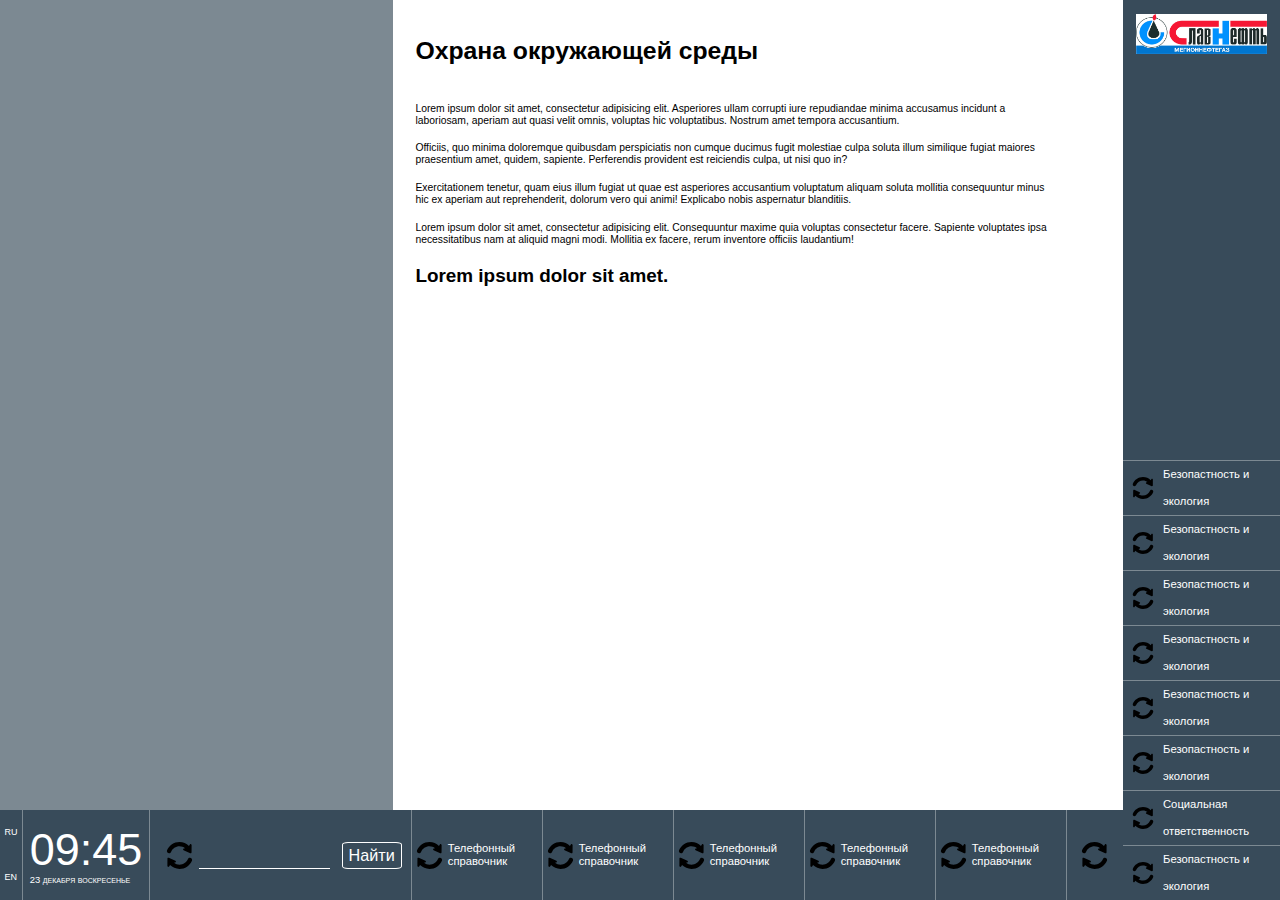
<file: article.html>
<!DOCTYPE html>
<html class="no-js" lang="ru">

<head>
    <meta charset="utf-8">
    <title>Статьи</title>
    <meta name="description" content="">
    <meta name="viewport" content="width=device-width, initial-scale=1">
    <link rel="stylesheet" href="css/style.min.css">
</head>

<body>

<div class="page">

	<main class="content">

		<div class="content__bg-block">

		</div>

		<div class="content__main-block">

			<div class="main-block">

				<div class="main-block__title">

					<h1>Охрана окружающей среды</h1>

				</div>

				<div class="main-block__article">

					<p>Lorem ipsum dolor sit amet, consectetur adipisicing elit. Asperiores ullam corrupti iure repudiandae minima accusamus incidunt a laboriosam, aperiam aut quasi velit omnis, voluptas hic voluptatibus. Nostrum amet tempora accusantium.</p>

					<p>Officiis, quo minima doloremque quibusdam perspiciatis non cumque ducimus fugit molestiae culpa soluta illum similique fugiat maiores praesentium amet, quidem, sapiente. Perferendis provident est reiciendis culpa, ut nisi quo in?</p>

					<p>Exercitationem tenetur, quam eius illum fugiat ut quae est asperiores accusantium voluptatum aliquam soluta mollitia consequuntur minus hic ex aperiam aut reprehenderit, dolorum vero qui animi! Explicabo nobis aspernatur blanditiis.</p>

					<span>Lorem ipsum dolor sit amet, consectetur adipisicing elit. Consequuntur maxime quia voluptas consectetur facere. Sapiente voluptates ipsa necessitatibus nam at aliquid magni modi. Mollitia ex facere, rerum inventore officiis laudantium!</span>

					<h3>Lorem ipsum dolor sit amet.</h3>

				</div>

			</div>

		</div>

	</main>

	<aside class="right-aside flex">

		<div class="right-aside__logo">

			<a href="javascript:;">

				<img src="img/logo.jpg" alt="">

			</a>

		</div>

		<div class="right-aside__navigation">

			<ul class="navigation__list flex">

				<li class="navigation__list-item">

					<a href="javascript:;" class="navigation__list-item-link">

						<img src="img/icon.svg" alt="">

						<span>Безопастность и экология</span>

					</a>

					<div class="sub-navigation">

						<div class="sub-navigation__title">

							<span>Безопастность и экология</span>

						</div>

						<ul class="sub-navigation__list">

							<li>

								<a href="javascript:;"><span>text text text text</span></a>

							</li>

							<li>

								<a href="javascript:;"><span>text text text text</span></a>

							</li>

							<li>

								<a href="javascript:;"><span>text text text text</span></a>

							</li>

							<li>

								<a href="javascript:;"><span>text text text text</span></a>

							</li>

							<li>

								<a href="javascript:;"><span>text text text text</span></a>

							</li>

						</ul>

					</div>

				</li>

				<li class="navigation__list-item">

					<a href="javascript:;" class="navigation__list-item-link">

						<img src="img/icon.svg" alt="">

						<span>Безопастность и экология</span>

					</a>

				</li>

				<li class="navigation__list-item">

					<a href="javascript:;" class="navigation__list-item-link">

						<img src="img/icon.svg" alt="">

						<span>Безопастность и экология</span>

					</a>

				</li>

				<li class="navigation__list-item">

					<a href="javascript:;" class="navigation__list-item-link">

						<img src="img/icon.svg" alt="">

						<span>Безопастность и экология</span>

					</a>

				</li>

				<li class="navigation__list-item">

					<a href="javascript:;" class="navigation__list-item-link">

						<img src="img/icon.svg" alt="">

						<span>Безопастность и экология</span>

					</a>

				</li>

				<li class="navigation__list-item">

					<a href="javascript:;" class="navigation__list-item-link">

						<img src="img/icon.svg" alt="">

						<span>Безопастность и экология</span>

					</a>

				</li>

				<li class="navigation__list-item">

					<a href="javascript:;" class="navigation__list-item-link">

						<img src="img/icon.svg" alt="">

						<span>Социальная ответственность</span>

					</a>

				</li>

				<li class="navigation__list-item">

					<a href="javascript:;" class="navigation__list-item-link">

						<img src="img/icon.svg" alt="">

						<span>Безопастность и экология</span>

					</a>

				</li>

			</ul>

		</div>

	</aside>

	<aside class="bottom-aside flex">

		<div class="bottom-aside__block flex">

			<div class="block__language flex">

				<a href="javascript:;">

					<span>ru</span>

				</a>

				<a href="javascript:;">

					<span>en</span>

				</a>

			</div>

			<div class="block__widget flex">

				<div class="block__widget-time">

					<span>09:45</span>

				</div>

				<div class="block__widget-date">

					<span>23 декабря воскресенье</span>

				</div>

			</div>

			<form action="" class="block__form flex">

				<a class="block__form-icon flex" href="javascript:;">

					<img src="img/icon.svg" alt="">

				</a>

				<input type="search">

				<button>

					<span>Найти</span>

				</button>

			</form>

		</div>

		<div class="bottom-aside__menu flex">

			<ul class="menu__list flex">

				<li class="menu__list-item">

					<a href="/phone-book.html" class="menu__list-item-link">

						<img src="img/icon.svg" alt="">

						<span>Телефонный справочник</span>

					</a>

				</li>

				<li class="menu__list-item">

					<a href="javascript:;" class="menu__list-item-link">

						<img src="img/icon.svg" alt="">

						<span>Телефонный справочник</span>

					</a>

				</li>

				<li class="menu__list-item">

					<a href="javascript:;" class="menu__list-item-link">

						<img src="img/icon.svg" alt="">

						<span>Телефонный справочник</span>

					</a>

				</li>

				<li class="menu__list-item">

					<a href="javascript:;" class="menu__list-item-link">

						<img src="img/icon.svg" alt="">

						<span>Телефонный справочник</span>

					</a>

				</li>

				<li class="menu__list-item">

					<a href="javascript:;" class="menu__list-item-link">

						<img src="img/icon.svg" alt="">

						<span>Телефонный справочник</span>

					</a>

				</li>

			</ul>

			<div class="menu__btn-more">

				<a href="javascript:;" class="flex">

					<img src="img/icon.svg" alt="">

				</a>

			</div>

		</div>

	</aside>


</div>

<script src="js/script.min.js"></script>
</body>
</html>
</file>
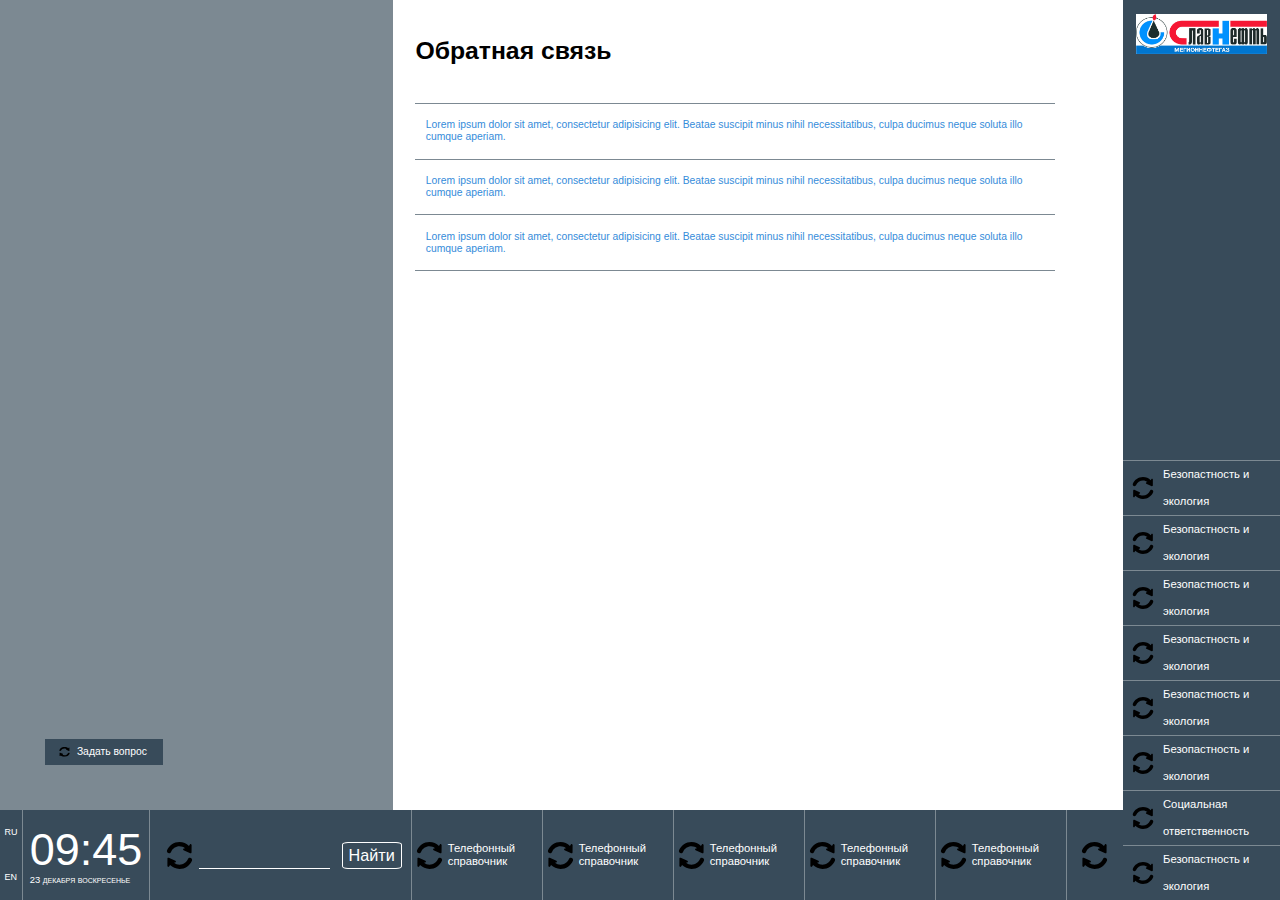
<file: callback.html>
<!DOCTYPE html>
<html class="no-js" lang="ru">

<head>
    <meta charset="utf-8">
    <title>Обратная связь</title>
    <meta name="description" content="">
    <meta name="viewport" content="width=device-width, initial-scale=1">
    <link rel="stylesheet" href="css/style.min.css">
</head>

<body>

<div class="page">

	<main class="content">

		<div class="content__bg-block">

		</div>

		<div class="content__main-block">

			<div class="main-block">

				<div class="main-block__title">

					<h1>Обратная связь</h1>

				</div>

				<div class="main-block__callback">

					<details>

						<summary>Lorem ipsum dolor sit amet, consectetur adipisicing elit. Beatae suscipit minus nihil necessitatibus, culpa ducimus neque soluta illo cumque aperiam.</summary>

						<p>Lorem ipsum dolor sit amet, consectetur adipisicing elit. Fugiat omnis nam quisquam laborum provident similique consequatur soluta repudiandae. Deserunt dignissimos placeat illum doloremque quod, nihil non expedita incidunt nulla magnam.</p>

						<p>Lorem ipsum dolor sit amet, consectetur adipisicing elit. Ab quidem illo in adipisci excepturi, quod quam culpa deleniti officia, modi praesentium explicabo qui amet, animi? Officia expedita laudantium eaque soluta.</p>

					</details>

					<details>

						<summary>Lorem ipsum dolor sit amet, consectetur adipisicing elit. Beatae suscipit minus nihil necessitatibus, culpa ducimus neque soluta illo cumque aperiam.</summary>

						<p>Lorem ipsum dolor sit amet, consectetur adipisicing elit. Fugiat omnis nam quisquam laborum provident similique consequatur soluta repudiandae. Deserunt dignissimos placeat illum doloremque quod, nihil non expedita incidunt nulla magnam.</p>

						<p>Lorem ipsum dolor sit amet, consectetur adipisicing elit. Ab quidem illo in adipisci excepturi, quod quam culpa deleniti officia, modi praesentium explicabo qui amet, animi? Officia expedita laudantium eaque soluta.</p>

					</details>

					<details>

						<summary>Lorem ipsum dolor sit amet, consectetur adipisicing elit. Beatae suscipit minus nihil necessitatibus, culpa ducimus neque soluta illo cumque aperiam.</summary>

						<p>Lorem ipsum dolor sit amet, consectetur adipisicing elit. Fugiat omnis nam quisquam laborum provident similique consequatur soluta repudiandae. Deserunt dignissimos placeat illum doloremque quod, nihil non expedita incidunt nulla magnam.</p>

						<p>Lorem ipsum dolor sit amet, consectetur adipisicing elit. Ab quidem illo in adipisci excepturi, quod quam culpa deleniti officia, modi praesentium explicabo qui amet, animi? Officia expedita laudantium eaque soluta.</p>

					</details>

				</div>

			</div>

		</div>

		<button class="callback__button">

			<span>Задать вопрос</span>

		</button>

	</main>

	<aside class="right-aside flex">

		<div class="right-aside__logo">

			<a href="javascript:;">

				<img src="img/logo.jpg" alt="">

			</a>

		</div>

		<div class="right-aside__navigation">

			<ul class="navigation__list flex">

				<li class="navigation__list-item">

					<a href="javascript:;" class="navigation__list-item-link">

						<img src="img/icon.svg" alt="">

						<span>Безопастность и экология</span>

					</a>

					<div class="sub-navigation">

						<div class="sub-navigation__title">

							<span>Безопастность и экология</span>

						</div>

						<ul class="sub-navigation__list">

							<li>

								<a href="javascript:;"><span>text text text text</span></a>

							</li>

							<li>

								<a href="javascript:;"><span>text text text text</span></a>

							</li>

							<li>

								<a href="javascript:;"><span>text text text text</span></a>

							</li>

							<li>

								<a href="javascript:;"><span>text text text text</span></a>

							</li>

							<li>

								<a href="javascript:;"><span>text text text text</span></a>

							</li>

						</ul>

					</div>

				</li>

				<li class="navigation__list-item">

					<a href="javascript:;" class="navigation__list-item-link">

						<img src="img/icon.svg" alt="">

						<span>Безопастность и экология</span>

					</a>

				</li>

				<li class="navigation__list-item">

					<a href="javascript:;" class="navigation__list-item-link">

						<img src="img/icon.svg" alt="">

						<span>Безопастность и экология</span>

					</a>

				</li>

				<li class="navigation__list-item">

					<a href="javascript:;" class="navigation__list-item-link">

						<img src="img/icon.svg" alt="">

						<span>Безопастность и экология</span>

					</a>

				</li>

				<li class="navigation__list-item">

					<a href="javascript:;" class="navigation__list-item-link">

						<img src="img/icon.svg" alt="">

						<span>Безопастность и экология</span>

					</a>

				</li>

				<li class="navigation__list-item">

					<a href="javascript:;" class="navigation__list-item-link">

						<img src="img/icon.svg" alt="">

						<span>Безопастность и экология</span>

					</a>

				</li>

				<li class="navigation__list-item">

					<a href="javascript:;" class="navigation__list-item-link">

						<img src="img/icon.svg" alt="">

						<span>Социальная ответственность</span>

					</a>

				</li>

				<li class="navigation__list-item">

					<a href="javascript:;" class="navigation__list-item-link">

						<img src="img/icon.svg" alt="">

						<span>Безопастность и экология</span>

					</a>

				</li>

			</ul>

		</div>

	</aside>

	<aside class="bottom-aside flex">

		<div class="bottom-aside__block flex">

			<div class="block__language flex">

				<a href="javascript:;">

					<span>ru</span>

				</a>

				<a href="javascript:;">

					<span>en</span>

				</a>

			</div>

			<div class="block__widget flex">

				<div class="block__widget-time">

					<span>09:45</span>

				</div>

				<div class="block__widget-date">

					<span>23 декабря воскресенье</span>

				</div>

			</div>

			<form action="" class="block__form flex">

				<a class="block__form-icon flex" href="javascript:;">

					<img src="img/icon.svg" alt="">

				</a>

				<input type="search">

				<button>

					<span>Найти</span>

				</button>

			</form>

		</div>

		<div class="bottom-aside__menu flex">

			<ul class="menu__list flex">

				<li class="menu__list-item">

					<a href="/phone-book.html" class="menu__list-item-link">

						<img src="img/icon.svg" alt="">

						<span>Телефонный справочник</span>

					</a>

				</li>

				<li class="menu__list-item">

					<a href="javascript:;" class="menu__list-item-link">

						<img src="img/icon.svg" alt="">

						<span>Телефонный справочник</span>

					</a>

				</li>

				<li class="menu__list-item">

					<a href="javascript:;" class="menu__list-item-link">

						<img src="img/icon.svg" alt="">

						<span>Телефонный справочник</span>

					</a>

				</li>

				<li class="menu__list-item">

					<a href="javascript:;" class="menu__list-item-link">

						<img src="img/icon.svg" alt="">

						<span>Телефонный справочник</span>

					</a>

				</li>

				<li class="menu__list-item">

					<a href="javascript:;" class="menu__list-item-link">

						<img src="img/icon.svg" alt="">

						<span>Телефонный справочник</span>

					</a>

				</li>

			</ul>

			<div class="menu__btn-more">

				<a href="javascript:;" class="flex">

					<img src="img/icon.svg" alt="">

				</a>

			</div>

		</div>

	</aside>


</div>

<script src="js/script.min.js"></script>
</body>
</html>
</file>
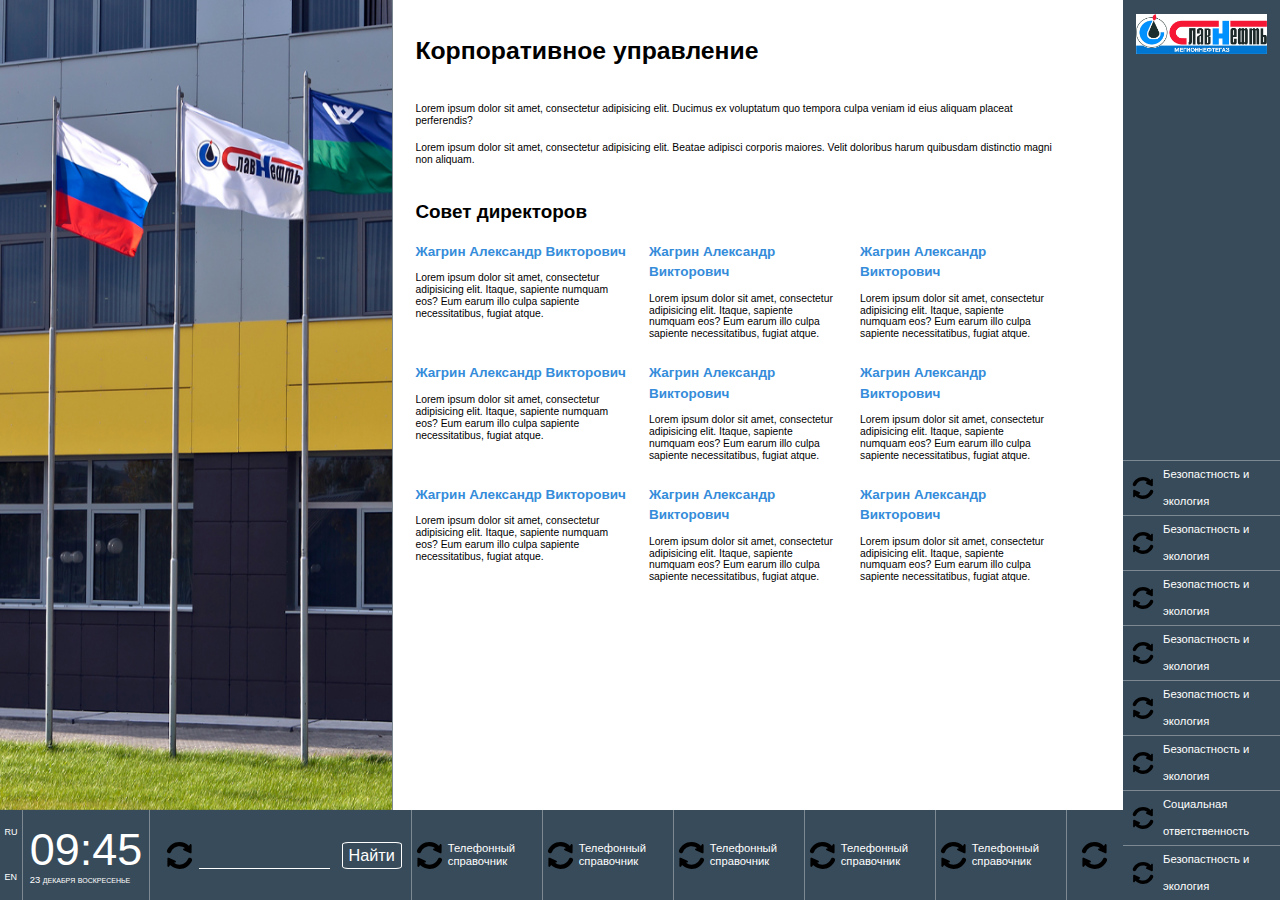
<file: control-corp.html>
<!DOCTYPE html>
<html class="no-js" lang="ru">

<head>
    <meta charset="utf-8">
    <title></title>
    <meta name="description" content="">
    <meta name="viewport" content="width=device-width, initial-scale=1">
    <link rel="stylesheet" href="css/style.min.css">
</head>

<body>

<div class="page">

	<main class="content">

		<div class="content__bg-block">

			<img src="img/content-bg.png">

		</div>

		<div class="content__main-block">

			<div class="main-block">

				<div class="main-block__title">

					<h1>Корпоративное управление</h1>

				</div>

				<div class="main-block__directors">

					<div>

						<p>Lorem ipsum dolor sit amet, consectetur adipisicing elit. Ducimus ex voluptatum quo tempora culpa veniam id eius aliquam placeat perferendis?</p>

						<p>Lorem ipsum dolor sit amet, consectetur adipisicing elit. Beatae adipisci corporis maiores. Velit doloribus harum quibusdam distinctio magni non aliquam.</p>

					</div>

					<div class="directors__title">

						<h3>Совет директоров</h3>

					</div>

					<div class="directors__list flex">

						<div class="directors__list-item">

							<span class="directors__list-item-name">Жагрин Александр Викторович</span>

							<p class="directors__list-item-description">Lorem ipsum dolor sit amet, consectetur adipisicing elit. Itaque, sapiente numquam eos? Eum earum illo culpa sapiente necessitatibus, fugiat atque.</p>

						</div>

						<div class="directors__list-item">

							<span class="directors__list-item-name">Жагрин Александр Викторович</span>

							<p class="directors__list-item-description">Lorem ipsum dolor sit amet, consectetur adipisicing elit. Itaque, sapiente numquam eos? Eum earum illo culpa sapiente necessitatibus, fugiat atque.</p>

						</div>

						<div class="directors__list-item">

							<span class="directors__list-item-name">Жагрин Александр Викторович</span>

							<p class="directors__list-item-description">Lorem ipsum dolor sit amet, consectetur adipisicing elit. Itaque, sapiente numquam eos? Eum earum illo culpa sapiente necessitatibus, fugiat atque.</p>

						</div>

						<div class="directors__list-item">

							<span class="directors__list-item-name">Жагрин Александр Викторович</span>

							<p class="directors__list-item-description">Lorem ipsum dolor sit amet, consectetur adipisicing elit. Itaque, sapiente numquam eos? Eum earum illo culpa sapiente necessitatibus, fugiat atque.</p>

						</div>

						<div class="directors__list-item">

							<span class="directors__list-item-name">Жагрин Александр Викторович</span>

							<p class="directors__list-item-description">Lorem ipsum dolor sit amet, consectetur adipisicing elit. Itaque, sapiente numquam eos? Eum earum illo culpa sapiente necessitatibus, fugiat atque.</p>

						</div>

						<div class="directors__list-item">

							<span class="directors__list-item-name">Жагрин Александр Викторович</span>

							<p class="directors__list-item-description">Lorem ipsum dolor sit amet, consectetur adipisicing elit. Itaque, sapiente numquam eos? Eum earum illo culpa sapiente necessitatibus, fugiat atque.</p>

						</div>

						<div class="directors__list-item">

							<span class="directors__list-item-name">Жагрин Александр Викторович</span>

							<p class="directors__list-item-description">Lorem ipsum dolor sit amet, consectetur adipisicing elit. Itaque, sapiente numquam eos? Eum earum illo culpa sapiente necessitatibus, fugiat atque.</p>

						</div>

						<div class="directors__list-item">

							<span class="directors__list-item-name">Жагрин Александр Викторович</span>

							<p class="directors__list-item-description">Lorem ipsum dolor sit amet, consectetur adipisicing elit. Itaque, sapiente numquam eos? Eum earum illo culpa sapiente necessitatibus, fugiat atque.</p>

						</div>

						<div class="directors__list-item">

							<span class="directors__list-item-name">Жагрин Александр Викторович</span>

							<p class="directors__list-item-description">Lorem ipsum dolor sit amet, consectetur adipisicing elit. Itaque, sapiente numquam eos? Eum earum illo culpa sapiente necessitatibus, fugiat atque.</p>

						</div>

					</div>

				</div>

			</div>

		</div>

	</main>

	<aside class="right-aside flex">

		<div class="right-aside__logo">

			<a href="javascript:;">

				<img src="img/logo.jpg" alt="">

			</a>

		</div>

		<div class="right-aside__navigation">

			<ul class="navigation__list flex">

				<li class="navigation__list-item">

					<a href="javascript:;" class="navigation__list-item-link">

						<img src="img/icon.svg" alt="">

						<span>Безопастность и экология</span>

					</a>

					<div class="sub-navigation">

						<div class="sub-navigation__title">

							<span>Безопастность и экология</span>

						</div>

						<ul class="sub-navigation__list">

							<li>

								<a href="javascript:;"><span>text text text text</span></a>

							</li>

							<li>

								<a href="javascript:;"><span>text text text text</span></a>

							</li>

							<li>

								<a href="javascript:;"><span>text text text text</span></a>

							</li>

							<li>

								<a href="javascript:;"><span>text text text text</span></a>

							</li>

							<li>

								<a href="javascript:;"><span>text text text text</span></a>

							</li>

						</ul>

					</div>

				</li>

				<li class="navigation__list-item">

					<a href="javascript:;" class="navigation__list-item-link">

						<img src="img/icon.svg" alt="">

						<span>Безопастность и экология</span>

					</a>

				</li>

				<li class="navigation__list-item">

					<a href="javascript:;" class="navigation__list-item-link">

						<img src="img/icon.svg" alt="">

						<span>Безопастность и экология</span>

					</a>

				</li>

				<li class="navigation__list-item">

					<a href="javascript:;" class="navigation__list-item-link">

						<img src="img/icon.svg" alt="">

						<span>Безопастность и экология</span>

					</a>

				</li>

				<li class="navigation__list-item">

					<a href="javascript:;" class="navigation__list-item-link">

						<img src="img/icon.svg" alt="">

						<span>Безопастность и экология</span>

					</a>

				</li>

				<li class="navigation__list-item">

					<a href="javascript:;" class="navigation__list-item-link">

						<img src="img/icon.svg" alt="">

						<span>Безопастность и экология</span>

					</a>

				</li>

				<li class="navigation__list-item">

					<a href="javascript:;" class="navigation__list-item-link">

						<img src="img/icon.svg" alt="">

						<span>Социальная ответственность</span>

					</a>

				</li>

				<li class="navigation__list-item">

					<a href="javascript:;" class="navigation__list-item-link">

						<img src="img/icon.svg" alt="">

						<span>Безопастность и экология</span>

					</a>

				</li>

			</ul>

		</div>

	</aside>

	<aside class="bottom-aside flex">

		<div class="bottom-aside__block flex">

			<div class="block__language flex">

				<a href="javascript:;">

					<span>ru</span>

				</a>

				<a href="javascript:;">

					<span>en</span>

				</a>

			</div>

			<div class="block__widget flex">

				<div class="block__widget-time">

					<span>09:45</span>

				</div>

				<div class="block__widget-date">

					<span>23 декабря воскресенье</span>

				</div>

			</div>

			<form action="" class="block__form flex">

				<a class="block__form-icon flex" href="javascript:;">

					<img src="img/icon.svg" alt="">

				</a>

				<input type="search">

				<button>

					<span>Найти</span>

				</button>

			</form>

		</div>

		<div class="bottom-aside__menu flex">

			<ul class="menu__list flex">

				<li class="menu__list-item">

					<a href="/phone-book.html" class="menu__list-item-link">

						<img src="img/icon.svg" alt="">

						<span>Телефонный справочник</span>

					</a>

				</li>

				<li class="menu__list-item">

					<a href="javascript:;" class="menu__list-item-link">

						<img src="img/icon.svg" alt="">

						<span>Телефонный справочник</span>

					</a>

				</li>

				<li class="menu__list-item">

					<a href="javascript:;" class="menu__list-item-link">

						<img src="img/icon.svg" alt="">

						<span>Телефонный справочник</span>

					</a>

				</li>

				<li class="menu__list-item">

					<a href="javascript:;" class="menu__list-item-link">

						<img src="img/icon.svg" alt="">

						<span>Телефонный справочник</span>

					</a>

				</li>

				<li class="menu__list-item">

					<a href="javascript:;" class="menu__list-item-link">

						<img src="img/icon.svg" alt="">

						<span>Телефонный справочник</span>

					</a>

				</li>

			</ul>

			<div class="menu__btn-more">

				<a href="javascript:;" class="flex">

					<img src="img/icon.svg" alt="">

				</a>

			</div>

		</div>

	</aside>


</div>

<script src="js/script.min.js"></script>
</body>
</html>
</file>
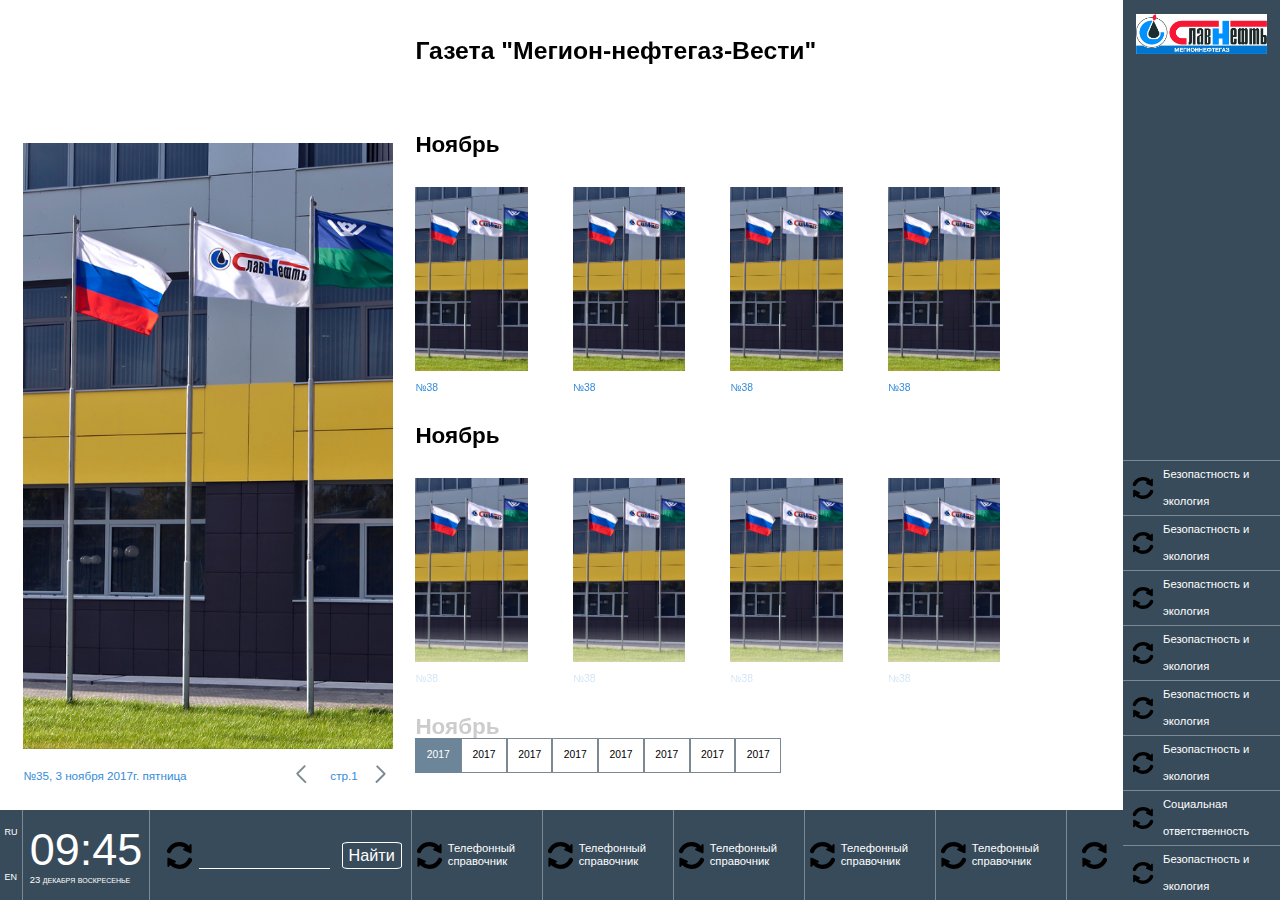
<file: newspaper.html>
<!DOCTYPE html>
<html class="no-js" lang="ru">

<head>
    <meta charset="utf-8">
    <title>Газета</title>
    <meta name="description" content="">
    <meta name="viewport" content="width=device-width, initial-scale=1">
    <link rel="stylesheet" href="css/style.min.css">
</head>

<body>

<div class="page">

	<main class="content news">

		<div class="content__bg-block flex">

			<div class="slider-newspaper-container">

				<div class="slider-newspaper">

					<div><img src="img/content-bg.png"></div>

					<div><img src="img/content-bg.png"></div>

					<div><img src="img/content-bg.png"></div>

				</div>

				<div class="slider-newspaper-nav flex">

					<a class="newspaper-nav__number" href="javascript:;">№35, 3 ноября 2017г. пятница</a>

					<div class="newspaper-nav__arrows flex">

						<div class="prev-slide"></div>

						<a class="newspaper-nav__page" href="javascript:;">стр.1</a>

						<div class="next-slide"></div>

					</div>

				</div>

			</div>

		</div>

		<div class="content__main-block">

			<div class="main-block">

				<div class="main-block__title">

					<h1>Газета "Мегион-нефтегаз-Вести"</h1>

				</div>

				<div class="main-block__news">

					<div class="news__tabs">

						<div class="news__tabs-fixed"></div>

						<div class="news__tabs-container flex">

							<a href="javascript:;" class="tabs-active"><span>2017</span></a>

							<a href="javascript:;"><span>2017</span></a>

							<a href="javascript:;"><span>2017</span></a>

							<a href="javascript:;"><span>2017</span></a>

							<a href="javascript:;"><span>2017</span></a>

							<a href="javascript:;"><span>2017</span></a>

							<a href="javascript:;"><span>2017</span></a>

							<a href="javascript:;"><span>2017</span></a>

						</div>

					</div>

					<div class="news__block">

						<div class="news__block-title">

							<h2>Ноябрь</h2>

						</div>

						<div class="news__block-container flex">

							<a href="javascript:;" class="news__block-link">

								<img src="img/content-bg.png">

								<span>№38</span>

							</a>

							<a href="javascript:;" class="news__block-link">

								<img src="img/content-bg.png">

								<span>№38</span>

							</a>

							<a href="javascript:;" class="news__block-link">

								<img src="img/content-bg.png">

								<span>№38</span>

							</a>

							<a href="javascript:;" class="news__block-link">

								<img src="img/content-bg.png">

								<span>№38</span>

							</a>

						</div>

					</div>

					<div class="news__block">

						<div class="news__block-title">

							<h2>Ноябрь</h2>

						</div>

						<div class="news__block-container flex">

							<a href="javascript:;" class="news__block-link">

								<img src="img/content-bg.png">

								<span>№38</span>

							</a>

							<a href="javascript:;" class="news__block-link">

								<img src="img/content-bg.png">

								<span>№38</span>

							</a>

							<a href="javascript:;" class="news__block-link">

								<img src="img/content-bg.png">

								<span>№38</span>

							</a>

							<a href="javascript:;" class="news__block-link">

								<img src="img/content-bg.png">

								<span>№38</span>

							</a>

						</div>

					</div>

					<div class="news__block">

						<div class="news__block-title">

							<h2>Ноябрь</h2>

						</div>

						<div class="news__block-container flex">

							<a href="javascript:;" class="news__block-link">

								<img src="img/content-bg.png">

								<span>№38</span>

							</a>

							<a href="javascript:;" class="news__block-link">

								<img src="img/content-bg.png">

								<span>№38</span>

							</a>

							<a href="javascript:;" class="news__block-link">

								<img src="img/content-bg.png">

								<span>№38</span>

							</a>

							<a href="javascript:;" class="news__block-link">

								<img src="img/content-bg.png">

								<span>№38</span>

							</a>

						</div>

					</div>

					<div class="news__block">

						<div class="news__block-title">

							<h2>Ноябрь</h2>

						</div>

						<div class="news__block-container flex">

							<a href="javascript:;" class="news__block-link">

								<img src="img/content-bg.png">

								<span>№38</span>

							</a>

							<a href="javascript:;" class="news__block-link">

								<img src="img/content-bg.png">

								<span>№38</span>

							</a>

							<a href="javascript:;" class="news__block-link">

								<img src="img/content-bg.png">

								<span>№38</span>

							</a>

							<a href="javascript:;" class="news__block-link">

								<img src="img/content-bg.png">

								<span>№38</span>

							</a>

						</div>

					</div>

				</div>

			</div>

		</div>

	</main>

	<aside class="right-aside flex">

		<div class="right-aside__logo">

			<a href="javascript:;">

				<img src="img/logo.jpg" alt="">

			</a>

		</div>

		<div class="right-aside__navigation">

			<ul class="navigation__list flex">

				<li class="navigation__list-item">

					<a href="javascript:;" class="navigation__list-item-link">

						<img src="img/icon.svg" alt="">

						<span>Безопастность и экология</span>

					</a>

					<div class="sub-navigation">

						<div class="sub-navigation__title">

							<span>Безопастность и экология</span>

						</div>

						<ul class="sub-navigation__list">

							<li>

								<a href="javascript:;"><span>text text text text</span></a>

							</li>

							<li>

								<a href="javascript:;"><span>text text text text</span></a>

							</li>

							<li>

								<a href="javascript:;"><span>text text text text</span></a>

							</li>

							<li>

								<a href="javascript:;"><span>text text text text</span></a>

							</li>

							<li>

								<a href="javascript:;"><span>text text text text</span></a>

							</li>

						</ul>

					</div>

				</li>

				<li class="navigation__list-item">

					<a href="javascript:;" class="navigation__list-item-link">

						<img src="img/icon.svg" alt="">

						<span>Безопастность и экология</span>

					</a>

				</li>

				<li class="navigation__list-item">

					<a href="javascript:;" class="navigation__list-item-link">

						<img src="img/icon.svg" alt="">

						<span>Безопастность и экология</span>

					</a>

				</li>

				<li class="navigation__list-item">

					<a href="javascript:;" class="navigation__list-item-link">

						<img src="img/icon.svg" alt="">

						<span>Безопастность и экология</span>

					</a>

				</li>

				<li class="navigation__list-item">

					<a href="javascript:;" class="navigation__list-item-link">

						<img src="img/icon.svg" alt="">

						<span>Безопастность и экология</span>

					</a>

				</li>

				<li class="navigation__list-item">

					<a href="javascript:;" class="navigation__list-item-link">

						<img src="img/icon.svg" alt="">

						<span>Безопастность и экология</span>

					</a>

				</li>

				<li class="navigation__list-item">

					<a href="javascript:;" class="navigation__list-item-link">

						<img src="img/icon.svg" alt="">

						<span>Социальная ответственность</span>

					</a>

				</li>

				<li class="navigation__list-item">

					<a href="javascript:;" class="navigation__list-item-link">

						<img src="img/icon.svg" alt="">

						<span>Безопастность и экология</span>

					</a>

				</li>

			</ul>

		</div>

	</aside>

	<aside class="bottom-aside flex">

		<div class="bottom-aside__block flex">

			<div class="block__language flex">

				<a href="javascript:;">

					<span>ru</span>

				</a>

				<a href="javascript:;">

					<span>en</span>

				</a>

			</div>

			<div class="block__widget flex">

				<div class="block__widget-time">

					<span>09:45</span>

				</div>

				<div class="block__widget-date">

					<span>23 декабря воскресенье</span>

				</div>

			</div>

			<form action="" class="block__form flex">

				<a class="block__form-icon flex" href="javascript:;">

					<img src="img/icon.svg" alt="">

				</a>

				<input type="search">

				<button>

					<span>Найти</span>

				</button>

			</form>

		</div>

		<div class="bottom-aside__menu flex">

			<ul class="menu__list flex">

				<li class="menu__list-item">

					<a href="/phone-book.html" class="menu__list-item-link">

						<img src="img/icon.svg" alt="">

						<span>Телефонный справочник</span>

					</a>

				</li>

				<li class="menu__list-item">

					<a href="javascript:;" class="menu__list-item-link">

						<img src="img/icon.svg" alt="">

						<span>Телефонный справочник</span>

					</a>

				</li>

				<li class="menu__list-item">

					<a href="javascript:;" class="menu__list-item-link">

						<img src="img/icon.svg" alt="">

						<span>Телефонный справочник</span>

					</a>

				</li>

				<li class="menu__list-item">

					<a href="javascript:;" class="menu__list-item-link">

						<img src="img/icon.svg" alt="">

						<span>Телефонный справочник</span>

					</a>

				</li>

				<li class="menu__list-item">

					<a href="javascript:;" class="menu__list-item-link">

						<img src="img/icon.svg" alt="">

						<span>Телефонный справочник</span>

					</a>

				</li>

			</ul>

			<div class="menu__btn-more">

				<a href="javascript:;" class="flex">

					<img src="img/icon.svg" alt="">

				</a>

			</div>

		</div>

	</aside>


</div>

<script src="js/script.min.js"></script>
</body>
</html>
</file>
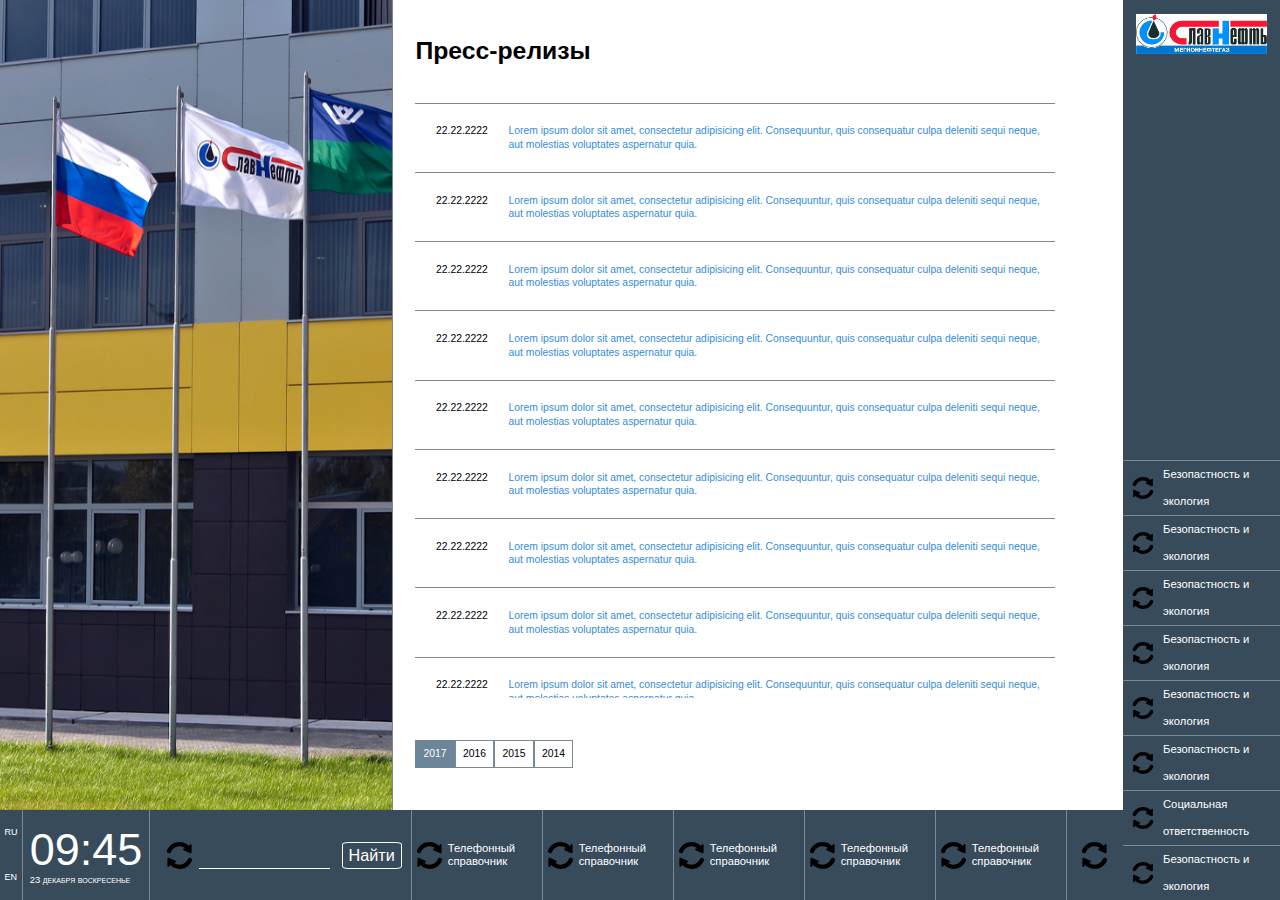
<file: press-releases.html>
<!DOCTYPE html>
<html class="no-js" lang="ru">

<head>
    <meta charset="utf-8">
    <title>Пресс-релизы</title>
    <meta name="description" content="">
    <meta name="viewport" content="width=device-width, initial-scale=1">
    <link rel="stylesheet" href="css/style.min.css">
</head>

<body>

<div class="page">

	<main class="content">

		<div class="content__bg-block">

			<img src="img/content-bg.png">

		</div>

		<div class="content__main-block">

			<div class="main-block">

				<div class="main-block__title">

					<h1>Пресс-релизы</h1>

				</div>

				<div class="main-block__releases">

					<section class="releases__content flex">

						<a class="releases__content-block flex" href="javascript:;">

							<div class="releases__content-block-date">

								<span>22.22.2222</span>

							</div>

							<p href="javascript:;">Lorem ipsum dolor sit amet, consectetur adipisicing elit. Consequuntur, quis consequatur culpa deleniti sequi neque, aut molestias voluptates aspernatur quia.</p>

						</a>

						<a class="releases__content-block flex" href="javascript:;">

							<div class="releases__content-block-date">

								<span>22.22.2222</span>

							</div>

							<p href="javascript:;">Lorem ipsum dolor sit amet, consectetur adipisicing elit. Consequuntur, quis consequatur culpa deleniti sequi neque, aut molestias voluptates aspernatur quia.</p>

						</a>

						<a class="releases__content-block flex" href="javascript:;">

							<div class="releases__content-block-date">

								<span>22.22.2222</span>

							</div>

							<p href="javascript:;">Lorem ipsum dolor sit amet, consectetur adipisicing elit. Consequuntur, quis consequatur culpa deleniti sequi neque, aut molestias voluptates aspernatur quia.</p>

						</a>

						<a class="releases__content-block flex" href="javascript:;">

							<div class="releases__content-block-date">

								<span>22.22.2222</span>

							</div>

							<p href="javascript:;">Lorem ipsum dolor sit amet, consectetur adipisicing elit. Consequuntur, quis consequatur culpa deleniti sequi neque, aut molestias voluptates aspernatur quia.</p>

						</a>

						<a class="releases__content-block flex" href="javascript:;">

							<div class="releases__content-block-date">

								<span>22.22.2222</span>

							</div>

							<p href="javascript:;">Lorem ipsum dolor sit amet, consectetur adipisicing elit. Consequuntur, quis consequatur culpa deleniti sequi neque, aut molestias voluptates aspernatur quia.</p>

						</a>

						<a class="releases__content-block flex" href="javascript:;">

							<div class="releases__content-block-date">

								<span>22.22.2222</span>

							</div>

							<p href="javascript:;">Lorem ipsum dolor sit amet, consectetur adipisicing elit. Consequuntur, quis consequatur culpa deleniti sequi neque, aut molestias voluptates aspernatur quia.</p>

						</a>

						<a class="releases__content-block flex" href="javascript:;">

							<div class="releases__content-block-date">

								<span>22.22.2222</span>

							</div>

							<p href="javascript:;">Lorem ipsum dolor sit amet, consectetur adipisicing elit. Consequuntur, quis consequatur culpa deleniti sequi neque, aut molestias voluptates aspernatur quia.</p>

						</a>

						<a class="releases__content-block flex" href="javascript:;">

							<div class="releases__content-block-date">

								<span>22.22.2222</span>

							</div>

							<p href="javascript:;">Lorem ipsum dolor sit amet, consectetur adipisicing elit. Consequuntur, quis consequatur culpa deleniti sequi neque, aut molestias voluptates aspernatur quia.</p>

						</a>

						<a class="releases__content-block flex" href="javascript:;">

							<div class="releases__content-block-date">

								<span>22.22.2222</span>

							</div>

							<p href="javascript:;">Lorem ipsum dolor sit amet, consectetur adipisicing elit. Consequuntur, quis consequatur culpa deleniti sequi neque, aut molestias voluptates aspernatur quia.</p>

						</a>

					</section>

					<section class="releases__tabs flex">

						<a href="javascript:;" class="releases__tabs-item tabs-active">

							<span>2017</span>

						</a>

						<a href="javascript:;" class="releases__tabs-item">

							<span>2016</span>

						</a>

						<a href="javascript:;" class="releases__tabs-item">

							<span>2015</span>

						</a>

						<a href="javascript:;" class="releases__tabs-item">

							<span>2014</span>

						</a>

					</section>

				</div>

			</div>

		</div>

	</main>

	<aside class="right-aside flex">

		<div class="right-aside__logo">

			<a href="javascript:;">

				<img src="img/logo.jpg" alt="">

			</a>

		</div>

		<div class="right-aside__navigation">

			<ul class="navigation__list flex">

				<li class="navigation__list-item">

					<a href="javascript:;" class="navigation__list-item-link">

						<img src="img/icon.svg" alt="">

						<span>Безопастность и экология</span>

					</a>

					<div class="sub-navigation">

						<div class="sub-navigation__title">

							<span>Безопастность и экология</span>

						</div>

						<ul class="sub-navigation__list">

							<li>

								<a href="javascript:;"><span>text text text text</span></a>

							</li>

							<li>

								<a href="javascript:;"><span>text text text text</span></a>

							</li>

							<li>

								<a href="javascript:;"><span>text text text text</span></a>

							</li>

							<li>

								<a href="javascript:;"><span>text text text text</span></a>

							</li>

							<li>

								<a href="javascript:;"><span>text text text text</span></a>

							</li>

						</ul>

					</div>

				</li>

				<li class="navigation__list-item">

					<a href="javascript:;" class="navigation__list-item-link">

						<img src="img/icon.svg" alt="">

						<span>Безопастность и экология</span>

					</a>

				</li>

				<li class="navigation__list-item">

					<a href="javascript:;" class="navigation__list-item-link">

						<img src="img/icon.svg" alt="">

						<span>Безопастность и экология</span>

					</a>

				</li>

				<li class="navigation__list-item">

					<a href="javascript:;" class="navigation__list-item-link">

						<img src="img/icon.svg" alt="">

						<span>Безопастность и экология</span>

					</a>

				</li>

				<li class="navigation__list-item">

					<a href="javascript:;" class="navigation__list-item-link">

						<img src="img/icon.svg" alt="">

						<span>Безопастность и экология</span>

					</a>

				</li>

				<li class="navigation__list-item">

					<a href="javascript:;" class="navigation__list-item-link">

						<img src="img/icon.svg" alt="">

						<span>Безопастность и экология</span>

					</a>

				</li>

				<li class="navigation__list-item">

					<a href="javascript:;" class="navigation__list-item-link">

						<img src="img/icon.svg" alt="">

						<span>Социальная ответственность</span>

					</a>

				</li>

				<li class="navigation__list-item">

					<a href="javascript:;" class="navigation__list-item-link">

						<img src="img/icon.svg" alt="">

						<span>Безопастность и экология</span>

					</a>

				</li>

			</ul>

		</div>

	</aside>

	<aside class="bottom-aside flex">

		<div class="bottom-aside__block flex">

			<div class="block__language flex">

				<a href="javascript:;">

					<span>ru</span>

				</a>

				<a href="javascript:;">

					<span>en</span>

				</a>

			</div>

			<div class="block__widget flex">

				<div class="block__widget-time">

					<span>09:45</span>

				</div>

				<div class="block__widget-date">

					<span>23 декабря воскресенье</span>

				</div>

			</div>

			<form action="" class="block__form flex">

				<a class="block__form-icon flex" href="javascript:;">

					<img src="img/icon.svg" alt="">

				</a>

				<input type="search">

				<button>

					<span>Найти</span>

				</button>

			</form>

		</div>

		<div class="bottom-aside__menu flex">

			<ul class="menu__list flex">

				<li class="menu__list-item">

					<a href="/phone-book.html" class="menu__list-item-link">

						<img src="img/icon.svg" alt="">

						<span>Телефонный справочник</span>

					</a>

				</li>

				<li class="menu__list-item">

					<a href="javascript:;" class="menu__list-item-link">

						<img src="img/icon.svg" alt="">

						<span>Телефонный справочник</span>

					</a>

				</li>

				<li class="menu__list-item">

					<a href="javascript:;" class="menu__list-item-link">

						<img src="img/icon.svg" alt="">

						<span>Телефонный справочник</span>

					</a>

				</li>

				<li class="menu__list-item">

					<a href="javascript:;" class="menu__list-item-link">

						<img src="img/icon.svg" alt="">

						<span>Телефонный справочник</span>

					</a>

				</li>

				<li class="menu__list-item">

					<a href="javascript:;" class="menu__list-item-link">

						<img src="img/icon.svg" alt="">

						<span>Телефонный справочник</span>

					</a>

				</li>

			</ul>

			<div class="menu__btn-more">

				<a href="javascript:;" class="flex">

					<img src="img/icon.svg" alt="">

				</a>

			</div>

		</div>

	</aside>


</div>

<script src="js/script.min.js"></script>
</body>
</html>
</file>
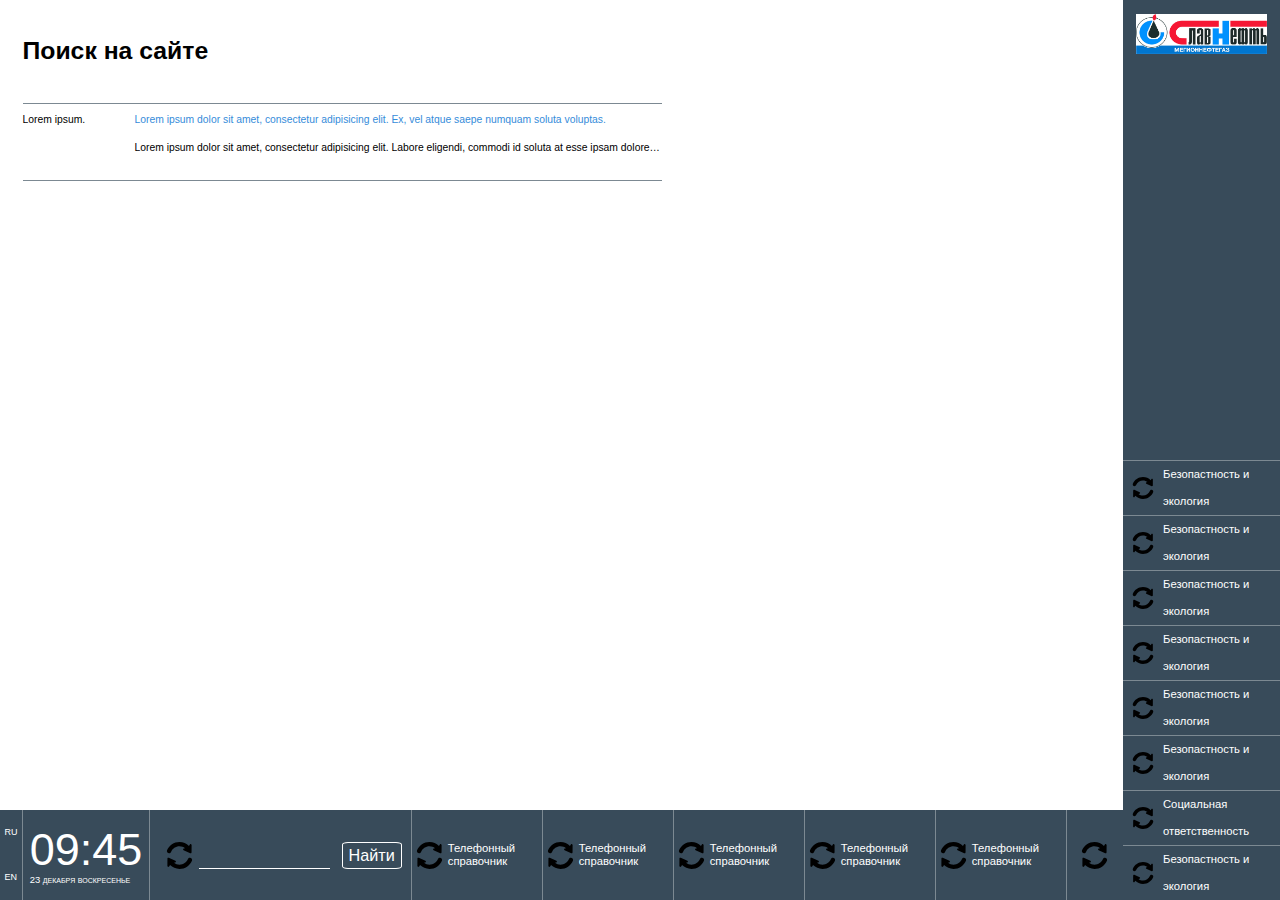
<file: search.html>
<!DOCTYPE html>
<html class="no-js" lang="ru">

<head>
    <meta charset="utf-8">
    <title>Поиск на сайте</title>
    <meta name="description" content="">
    <meta name="viewport" content="width=device-width, initial-scale=1">
    <link rel="stylesheet" href="css/style.min.css">
</head>

<body>

<div class="page">

	<main class="content">

		<div class="content__main-block">

			<div class="main-block">

				<div class="main-block__title">

					<h1>Поиск на сайте</h1>

				</div>

				<div class="main-block__search">

					<div class="search__block flex">

						<span class="search__block-categories">Lorem ipsum.</span>

						<a href="javascript:;" class="search__block-link">

							<p>Lorem ipsum dolor sit amet, consectetur adipisicing elit. Ex, vel atque saepe numquam soluta voluptas.</p>

							<p class="search__block-link-text">Lorem ipsum dolor sit amet, consectetur adipisicing elit. Labore eligendi, commodi id soluta at esse ipsam dolorem earum nulla ab.</p>

						</a>

					</div>

				</div>

			</div>

		</div>

	</main>

	<aside class="right-aside flex">

		<div class="right-aside__logo">

			<a href="javascript:;">

				<img src="img/logo.jpg" alt="">

			</a>

		</div>

		<div class="right-aside__navigation">

			<ul class="navigation__list flex">

				<li class="navigation__list-item">

					<a href="javascript:;" class="navigation__list-item-link">

						<img src="img/icon.svg" alt="">

						<span>Безопастность и экология</span>

					</a>

					<div class="sub-navigation">

						<div class="sub-navigation__title">

							<span>Безопастность и экология</span>

						</div>

						<ul class="sub-navigation__list">

							<li>

								<a href="javascript:;"><span>text text text text</span></a>

							</li>

							<li>

								<a href="javascript:;"><span>text text text text</span></a>

							</li>

							<li>

								<a href="javascript:;"><span>text text text text</span></a>

							</li>

							<li>

								<a href="javascript:;"><span>text text text text</span></a>

							</li>

							<li>

								<a href="javascript:;"><span>text text text text</span></a>

							</li>

						</ul>

					</div>

				</li>

				<li class="navigation__list-item">

					<a href="javascript:;" class="navigation__list-item-link">

						<img src="img/icon.svg" alt="">

						<span>Безопастность и экология</span>

					</a>

				</li>

				<li class="navigation__list-item">

					<a href="javascript:;" class="navigation__list-item-link">

						<img src="img/icon.svg" alt="">

						<span>Безопастность и экология</span>

					</a>

				</li>

				<li class="navigation__list-item">

					<a href="javascript:;" class="navigation__list-item-link">

						<img src="img/icon.svg" alt="">

						<span>Безопастность и экология</span>

					</a>

				</li>

				<li class="navigation__list-item">

					<a href="javascript:;" class="navigation__list-item-link">

						<img src="img/icon.svg" alt="">

						<span>Безопастность и экология</span>

					</a>

				</li>

				<li class="navigation__list-item">

					<a href="javascript:;" class="navigation__list-item-link">

						<img src="img/icon.svg" alt="">

						<span>Безопастность и экология</span>

					</a>

				</li>

				<li class="navigation__list-item">

					<a href="javascript:;" class="navigation__list-item-link">

						<img src="img/icon.svg" alt="">

						<span>Социальная ответственность</span>

					</a>

				</li>

				<li class="navigation__list-item">

					<a href="javascript:;" class="navigation__list-item-link">

						<img src="img/icon.svg" alt="">

						<span>Безопастность и экология</span>

					</a>

				</li>

			</ul>

		</div>

	</aside>

	<aside class="bottom-aside flex">

		<div class="bottom-aside__block flex">

			<div class="block__language flex">

				<a href="javascript:;">

					<span>ru</span>

				</a>

				<a href="javascript:;">

					<span>en</span>

				</a>

			</div>

			<div class="block__widget flex">

				<div class="block__widget-time">

					<span>09:45</span>

				</div>

				<div class="block__widget-date">

					<span>23 декабря воскресенье</span>

				</div>

			</div>

			<form action="" class="block__form flex">

				<a class="block__form-icon flex" href="javascript:;">

					<img src="img/icon.svg" alt="">

				</a>

				<input type="search">

				<button>

					<span>Найти</span>

				</button>

			</form>

		</div>

		<div class="bottom-aside__menu flex">

			<ul class="menu__list flex">

				<li class="menu__list-item">

					<a href="/phone-book.html" class="menu__list-item-link">

						<img src="img/icon.svg" alt="">

						<span>Телефонный справочник</span>

					</a>

				</li>

				<li class="menu__list-item">

					<a href="javascript:;" class="menu__list-item-link">

						<img src="img/icon.svg" alt="">

						<span>Телефонный справочник</span>

					</a>

				</li>

				<li class="menu__list-item">

					<a href="javascript:;" class="menu__list-item-link">

						<img src="img/icon.svg" alt="">

						<span>Телефонный справочник</span>

					</a>

				</li>

				<li class="menu__list-item">

					<a href="javascript:;" class="menu__list-item-link">

						<img src="img/icon.svg" alt="">

						<span>Телефонный справочник</span>

					</a>

				</li>

				<li class="menu__list-item">

					<a href="javascript:;" class="menu__list-item-link">

						<img src="img/icon.svg" alt="">

						<span>Телефонный справочник</span>

					</a>

				</li>

			</ul>

			<div class="menu__btn-more">

				<a href="javascript:;" class="flex">

					<img src="img/icon.svg" alt="">

				</a>

			</div>

		</div>

	</aside>


</div>

<script src="js/script.min.js"></script>
</body>
</html>
</file>
<file: css/style.min.css>
@charset "UTF-8";
/*!*
 * ВНИМАНИЕ! Этот файл генерируется автоматически.
 * Не пишите сюда ничего вручную, все такие правки будут потеряны.
 * Читайте ./README.md для понимания.
 */
/* http://meyerweb.com/eric/tools/css/reset/
	 v2.0 | 20110126
	 License: none (public domain)
*/
/**
 * Owl Carousel v2.2.0
 * Copyright 2013-2016 David Deutsch
 * Licensed under MIT (https://github.com/OwlCarousel2/OwlCarousel2/blob/master/LICENSE)
 */
/*
 *  Owl Carousel - Core
 */
.owl-carousel {
  display: none;
  width: 100%;
  -webkit-tap-highlight-color: transparent;
  /* position relative and z-index fix webkit rendering fonts issue */
  position: relative;
  z-index: 1; }
.owl-carousel .owl-stage {
    position: relative;
    -ms-touch-action: pan-Y; }
.owl-carousel .owl-stage:after {
    content: ".";
    display: block;
    clear: both;
    visibility: hidden;
    line-height: 0;
    height: 0; }
.owl-carousel .owl-stage-outer {
    position: relative;
    overflow: hidden;
    /* fix for flashing background */
    -webkit-transform: translate3d(0px, 0px, 0px); }
.owl-carousel .owl-item {
    position: relative;
    min-height: 1px;
    float: left;
    -webkit-backface-visibility: hidden;
    -webkit-tap-highlight-color: transparent;
    -webkit-touch-callout: none; }
.owl-carousel .owl-item img {
    display: block;
    width: 100%;
    -webkit-transform-style: preserve-3d; }
.owl-carousel .owl-nav.disabled,
  .owl-carousel .owl-dots.disabled {
    display: none; }
.owl-carousel .owl-nav .owl-prev,
  .owl-carousel .owl-nav .owl-next,
  .owl-carousel .owl-dot {
    cursor: pointer;
    cursor: hand;
    -webkit-user-select: none;
    -khtml-user-select: none;
    -moz-user-select: none;
    -ms-user-select: none;
    user-select: none; }
.owl-carousel.owl-loaded {
    display: block; }
.owl-carousel.owl-loading {
    opacity: 0;
    display: block; }
.owl-carousel.owl-hidden {
    opacity: 0; }
.owl-carousel.owl-refresh .owl-item {
    visibility: hidden; }
.owl-carousel.owl-drag .owl-item {
    -webkit-user-select: none;
    -moz-user-select: none;
    -ms-user-select: none;
    user-select: none; }
.owl-carousel.owl-grab {
    cursor: move;
    cursor: grab; }
.owl-carousel.owl-rtl {
    direction: rtl; }
.owl-carousel.owl-rtl .owl-item {
    float: right; }
/* No Js */
.no-js .owl-carousel {
  display: block; }
/*
 *  Owl Carousel - Animate Plugin
 */
.owl-carousel .animated {
  -webkit-animation-duration: 1000ms;
          animation-duration: 1000ms;
  -webkit-animation-fill-mode: both;
          animation-fill-mode: both; }
.owl-carousel .owl-animated-in {
  z-index: 0; }
.owl-carousel .owl-animated-out {
  z-index: 1; }
.owl-carousel .fadeOut {
  -webkit-animation-name: fadeOut;
          animation-name: fadeOut; }
@-webkit-keyframes fadeOut {
  0% {
    opacity: 1; }
  100% {
    opacity: 0; } }
@keyframes fadeOut {
  0% {
    opacity: 1; }
  100% {
    opacity: 0; } }
/*
 * 	Owl Carousel - Auto Height Plugin
 */
.owl-height {
  transition: height 500ms ease-in-out; }
/*
 * 	Owl Carousel - Lazy Load Plugin
 */
.owl-carousel .owl-item .owl-lazy {
  opacity: 0;
  transition: opacity 400ms ease; }
.owl-carousel .owl-item img.owl-lazy {
  -webkit-transform-style: preserve-3d;
          transform-style: preserve-3d; }
/*
 * 	Owl Carousel - Video Plugin
 */
.owl-carousel .owl-video-wrapper {
  position: relative;
  height: 100%;
  background: #000; }
.owl-carousel .owl-video-play-icon {
  position: absolute;
  height: 80px;
  width: 80px;
  left: 50%;
  top: 50%;
  margin-left: -40px;
  margin-top: -40px;
  background: url("owl.video.play.png") no-repeat;
  cursor: pointer;
  z-index: 1;
  -webkit-backface-visibility: hidden;
  transition: -webkit-transform 100ms ease;
  transition: transform 100ms ease; }
.owl-carousel .owl-video-play-icon:hover {
  -webkit-transform: scale(1.3, 1.3);
      -ms-transform: scale(1.3, 1.3);
          transform: scale(1.3, 1.3); }
.owl-carousel .owl-video-playing .owl-video-tn,
.owl-carousel .owl-video-playing .owl-video-play-icon {
  display: none; }
.owl-carousel .owl-video-tn {
  opacity: 0;
  height: 100%;
  background-position: center center;
  background-repeat: no-repeat;
  background-size: contain;
  transition: opacity 400ms ease; }
.owl-carousel .owl-video-frame {
  position: relative;
  z-index: 1;
  height: 100%;
  width: 100%; }
/*! nouislider - 9.2.0 - 2017-01-11 10:35:35 */
/* Functional styling;
 * These styles are required for noUiSlider to function.
 * You don't need to change these rules to apply your design.
 */
.noUi-target,
.noUi-target * {
  -webkit-touch-callout: none;
  -webkit-tap-highlight-color: rgba(0, 0, 0, 0);
  -webkit-user-select: none;
  -ms-touch-action: none;
  touch-action: none;
  -ms-user-select: none;
  -moz-user-select: none;
  user-select: none;
  -moz-box-sizing: border-box;
  box-sizing: border-box;
}
.noUi-target {
  position: relative;
  direction: ltr;
}
.noUi-base {
  width: 100%;
  height: 100%;
  position: relative;
  z-index: 1;
  /* Fix 401 */
}
.noUi-connect {
  position: absolute;
  right: 0;
  top: 0;
  left: 0;
  bottom: 0;
}
.noUi-origin {
  position: absolute;
  height: 0;
  width: 0;
}
.noUi-handle {
  position: relative;
  z-index: 1;
}
.noUi-state-tap .noUi-connect,
.noUi-state-tap .noUi-origin {
  -webkit-transition: top 0.3s, right 0.3s, bottom 0.3s, left 0.3s;
  transition: top 0.3s, right 0.3s, bottom 0.3s, left 0.3s;
}
.noUi-state-drag * {
  cursor: inherit !important;
}
/* Painting and performance;
 * Browsers can paint handles in their own layer.
 */
.noUi-base,
.noUi-handle {
  -webkit-transform: translate3d(0, 0, 0);
  transform: translate3d(0, 0, 0);
}
/* Slider size and handle placement;
 */
.noUi-horizontal {
  height: 18px;
}
.noUi-horizontal .noUi-handle {
  width: 34px;
  height: 28px;
  left: -17px;
  top: -6px;
}
.noUi-vertical {
  width: 18px;
}
.noUi-vertical .noUi-handle {
  width: 28px;
  height: 34px;
  left: -6px;
  top: -17px;
}
/* Styling;
 */
.noUi-target {
  background: #FAFAFA;
  border-radius: 4px;
  border: 1px solid #D3D3D3;
  box-shadow: inset 0 1px 1px #F0F0F0, 0 3px 6px -5px #BBB;
}
.noUi-connect {
  background: #3FB8AF;
  box-shadow: inset 0 0 3px rgba(51, 51, 51, 0.45);
  -webkit-transition: background 450ms;
  transition: background 450ms;
}
/* Handles and cursors;
 */
.noUi-draggable {
  cursor: ew-resize;
}
.noUi-vertical .noUi-draggable {
  cursor: ns-resize;
}
.noUi-handle {
  border: 1px solid #D9D9D9;
  border-radius: 3px;
  background: #FFF;
  cursor: default;
  box-shadow: inset 0 0 1px #FFF, inset 0 1px 7px #EBEBEB, 0 3px 6px -3px #BBB;
}
.noUi-active {
  box-shadow: inset 0 0 1px #FFF, inset 0 1px 7px #DDD, 0 3px 6px -3px #BBB;
}
/* Handle stripes;
 */
.noUi-handle:before,
.noUi-handle:after {
  content: "";
  display: block;
  position: absolute;
  height: 14px;
  width: 1px;
  background: #E8E7E6;
  left: 14px;
  top: 6px;
}
.noUi-handle:after {
  left: 17px;
}
.noUi-vertical .noUi-handle:before,
.noUi-vertical .noUi-handle:after {
  width: 14px;
  height: 1px;
  left: 6px;
  top: 14px;
}
.noUi-vertical .noUi-handle:after {
  top: 17px;
}
/* Disabled state;
 */
[disabled] .noUi-connect {
  background: #B8B8B8;
}
[disabled].noUi-target,
[disabled].noUi-handle,
[disabled] .noUi-handle {
  cursor: not-allowed;
}
/* Base;
 *
 */
.noUi-pips,
.noUi-pips * {
  -moz-box-sizing: border-box;
  box-sizing: border-box;
}
.noUi-pips {
  position: absolute;
  color: #999;
}
/* Values;
 *
 */
.noUi-value {
  position: absolute;
  text-align: center;
}
.noUi-value-sub {
  color: #ccc;
  font-size: 10px;
}
/* Markings;
 *
 */
.noUi-marker {
  position: absolute;
  background: #CCC;
}
.noUi-marker-sub {
  background: #AAA;
}
.noUi-marker-large {
  background: #AAA;
}
/* Horizontal layout;
 *
 */
.noUi-pips-horizontal {
  padding: 10px 0;
  height: 80px;
  top: 100%;
  left: 0;
  width: 100%;
}
.noUi-value-horizontal {
  -webkit-transform: translate3d(-50%, 50%, 0);
  transform: translate3d(-50%, 50%, 0);
}
.noUi-marker-horizontal.noUi-marker {
  margin-left: -1px;
  width: 2px;
  height: 5px;
}
.noUi-marker-horizontal.noUi-marker-sub {
  height: 10px;
}
.noUi-marker-horizontal.noUi-marker-large {
  height: 15px;
}
/* Vertical layout;
 *
 */
.noUi-pips-vertical {
  padding: 0 10px;
  height: 100%;
  top: 0;
  left: 100%;
}
.noUi-value-vertical {
  -webkit-transform: translate3d(0, 50%, 0);
  transform: translate3d(0, 50%, 0);
  padding-left: 25px;
}
.noUi-marker-vertical.noUi-marker {
  width: 5px;
  height: 2px;
  margin-top: -1px;
}
.noUi-marker-vertical.noUi-marker-sub {
  width: 10px;
}
.noUi-marker-vertical.noUi-marker-large {
  width: 15px;
}
.noUi-tooltip {
  display: block;
  position: absolute;
  border: 1px solid #D9D9D9;
  border-radius: 3px;
  background: #fff;
  color: #000;
  padding: 5px;
  text-align: center;
}
.noUi-horizontal .noUi-tooltip {
  -webkit-transform: translate(-50%, 0);
  transform: translate(-50%, 0);
  left: 50%;
  bottom: 120%;
}
.noUi-vertical .noUi-tooltip {
  -webkit-transform: translate(0, -50%);
  transform: translate(0, -50%);
  top: 50%;
  right: 120%;
}
.baron__clipper {
    position: relative;
    overflow: hidden;
}
.baron__scroller {
    overflow-y: scroll;
    -ms-overflow-style: none;
    -moz-box-sizing: border-box;
    box-sizing: border-box;
    margin: 0;
    border: 0;
    padding: 0;
    width: 100%;
    height: 100%;
    -webkit-overflow-scrolling: touch;
    /* remove line to customize scrollbar in iOs */
}
.baron__scroller::-webkit-scrollbar {
    width: 0;
    height: 0;
}
.baron__track {
    display: none;
    position: absolute;
    top: 0;
    right: 0;
    bottom: 0;
}
.baron._scrollbar .baron__track {
    display: block;
}
.baron__free {
    position: absolute;
    top: 0;
    bottom: 0;
    right: 0;
}
.baron__bar {
    display: none;
    position: absolute;
    right: 0;    
    z-index: 1;
    width: 10px;
    background: #999;
}
.baron._scrollbar .baron__bar {
    display: block;
}
.baron__control {
    display: none;
}
*,
*:before,
*:after {
  -webkit-box-sizing: border-box;
          box-sizing: border-box; }
a,
input[type='submit'],
input[type='text'] {
  -webkit-transition: all 0.5s;
  transition: all 0.5s;
  text-decoration: none; }
html,
body,
div,
span,
applet,
object,
iframe,
h1,
h2,
h3,
h4,
h5,
h6,
p,
blockquote,
pre,
a,
abbr,
acronym,
address,
big,
cite,
code,
del,
dfn,
em,
img,
ins,
kbd,
q,
s,
samp,
small,
strike,
strong,
tt,
var,
b,
u,
i,
center,
dl,
dt,
dd,
ol,
ul,
li,
fieldset,
form,
label,
legend,
table,
caption,
tbody,
tfoot,
thead,
tr,
th,
td,
article,
aside,
canvas,
details,
embed,
figure,
figcaption,
footer,
header,
hgroup,
menu,
nav,
output,
ruby,
section,
summary,
time,
mark,
audio,
video {
  margin: 0;
  padding: 0;
  border: 0;
  font: inherit;
  font-size: 100%;
  vertical-align: baseline; }
/* HTML5 display-role reset for older browsers */
article,
aside,
details,
figcaption,
figure,
footer,
header,
hgroup,
menu,
nav,
section {
  display: block; }
ol,
ul {
  list-style: none; }
b,
strong {
  font-weight: 600; }
i {
  font-style: italic; }
blockquote,
q {
  quotes: none; }
blockquote:before,
blockquote:after,
q:before,
q:after {
  content: ''; }
table {
  border-collapse: collapse;
  border-spacing: 0; }
html {
  font-family: sans-serif;
  line-height: 1.15;
  -webkit-text-size-adjust: 100%;
  -ms-text-size-adjust: 100%;
  -ms-overflow-style: scrollbar;
  -webkit-tap-highlight-color: transparent;
  height: 100%;
  width: 100%; }
@-ms-viewport {
  width: device-width; }
select::-ms-expand {
  display: none; }
[tabindex="-1"]:focus {
  outline: 0 !important; }
hr {
  -webkit-box-sizing: content-box;
          box-sizing: content-box;
  height: 0;
  overflow: visible; }
h1, h2, h3, h4, h5, h6 {
  font-weight: bold;
  display: inline-block; }
p {
  margin-top: 0;
  margin-bottom: 1rem; }
abbr[data-original-title], abbr[title] {
  text-decoration: underline;
  -webkit-text-decoration: underline dotted;
  text-decoration: underline dotted;
  cursor: help;
  border-bottom: 0; }
address {
  margin-bottom: 1rem;
  font-style: normal;
  line-height: inherit; }
ol ol, ol ul, ul ol, ul ul {
  margin-bottom: 0; }
dt {
  font-weight: 700; }
dd {
  margin-bottom: .5rem;
  margin-left: 0; }
blockquote {
  margin: 0 0 1rem; }
dfn {
  font-style: italic; }
b, strong {
  font-weight: bolder; }
small {
  font-size: 80%; }
sub, sup {
  position: relative;
  font-size: 75%;
  line-height: 0;
  vertical-align: baseline; }
sub {
  bottom: -.25em; }
sup {
  top: -.5em; }
a {
  text-decoration: none;
  color: #358CDA;
  background-color: transparent;
  -webkit-text-decoration-skip: objects; }
a:hover {
  color: #fff;
  text-decoration: none; }
a:not([href]):not([tabindex]) {
  color: inherit;
  text-decoration: none; }
a:not([href]):not([tabindex]):focus, a:not([href]):not([tabindex]):hover {
  color: inherit;
  text-decoration: none; }
a:not([href]):not([tabindex]):focus {
  outline: 0; }
code, kbd, pre, samp {
  font-family: monospace,monospace;
  font-size: 1em; }
pre {
  margin-top: 0;
  margin-bottom: 1rem;
  overflow: auto;
  -ms-overflow-style: scrollbar; }
figure {
  margin: 0 0 1rem; }
img {
  vertical-align: middle;
  border-style: none; }
svg:not(:root) {
  overflow: hidden; }
table {
  border-collapse: collapse; }
caption {
  padding-top: .75rem;
  padding-bottom: .75rem;
  color: #6c757d;
  text-align: left;
  caption-side: bottom; }
th {
  text-align: inherit; }
label {
  display: inline-block;
  margin-bottom: .5rem; }
button {
  border-radius: 0; }
button:focus {
  outline: 1px dotted;
  outline: 5px auto -webkit-focus-ring-color; }
button, input, optgroup, select, textarea {
  margin: 0;
  font-family: inherit;
  font-size: inherit;
  line-height: inherit; }
button, input {
  overflow: visible; }
button, select {
  text-transform: none; }
[type=reset], [type=submit], button, html [type=button] {
  -webkit-appearance: button; }
[type=button]::-moz-focus-inner, [type=reset]::-moz-focus-inner, [type=submit]::-moz-focus-inner, button::-moz-focus-inner {
  padding: 0;
  border-style: none; }
input[type=checkbox], input[type=radio] {
  -webkit-box-sizing: border-box;
          box-sizing: border-box;
  padding: 0; }
input[type=date], input[type=datetime-local], input[type=month], input[type=time] {
  -webkit-appearance: listbox; }
textarea {
  overflow: auto;
  resize: vertical; }
fieldset {
  min-width: 0;
  padding: 0;
  margin: 0;
  border: 0; }
legend {
  display: block;
  width: 100%;
  max-width: 100%;
  padding: 0;
  margin-bottom: .5rem;
  font-size: 1.5rem;
  line-height: inherit;
  color: inherit;
  white-space: normal; }
progress {
  vertical-align: baseline; }
[type=number]::-webkit-inner-spin-button, [type=number]::-webkit-outer-spin-button {
  height: auto; }
[type=search] {
  outline-offset: -2px;
  -webkit-appearance: none; }
[type=search]::-webkit-search-cancel-button, [type=search]::-webkit-search-decoration {
  -webkit-appearance: none; }
::-webkit-file-upload-button {
  font: inherit;
  -webkit-appearance: button; }
output {
  display: inline-block; }
summary {
  display: list-item;
  cursor: pointer; }
template {
  display: none; }
[hidden] {
  display: none !important; }
select {
  line-height: 1em;
  cursor: pointer;
  text-indent: 0.01px;
  text-overflow: '';
  -webkit-appearance: none !important;
     -moz-appearance: none !important;
          appearance: none !important; }
@font-face {}
@font-face {}
/**
 * Преобразование пикселей в em на основе переменной с базовым размером шрифта
 * (указывается в px) проекта.
 * @param  {number} $px Число без единиц измерения, кол-во пикселей
 * @param  {string} $font-size Число пикселей, размер конт. шрифта на проекте
 * @return {string} Результат преобразования $px в em на основе $font-size
 */
body {
  background: #fff;
  color: #000;
  height: 100%;
  width: 100%;
  display: -webkit-box;
  display: -ms-flexbox;
  display: flex;
  -webkit-box-align: center;
      -ms-flex-align: center;
          align-items: center;
  -webkit-box-pack: center;
      -ms-flex-pack: center;
          justify-content: center; }
.page {
  width: 100%;
  height: 100%; }
.hidden {
  display: none; }
.flex {
  display: -webkit-box;
  display: -ms-flexbox;
  display: flex; }
h1 {
  font-size: 5.5em;
  margin: 1.5em 0; }
h2 {
  font-size: 5em;
  margin: 1.3em 0; }
h3 {
  font-size: 4.2em;
  margin: 1em 0; }
h4 {
  font-size: 3.6em;
  margin: 1em 0; }
h5,
h6 {
  font-size: 3.2em;
  margin: 1em 0; }
a:hover,
a:focus,
a:active {
  background-color: #6c8598; }
.right-aside {
  background-color: #384B5A;
  position: fixed;
  z-index: 10;
  right: 0;
  top: 0;
  height: 100%;
  width: 35em;
  -webkit-box-orient: vertical;
  -webkit-box-direction: normal;
      -ms-flex-direction: column;
          flex-direction: column;
  -webkit-box-pack: justify;
      -ms-flex-pack: justify;
          justify-content: space-between; }
.right-aside__logo {
    height: 17em; }
.right-aside__logo a {
      display: block;
      padding: 3em; }
.right-aside__logo a:hover, .right-aside__logo a:active, .right-aside__logo a:focus {
        background-color: transparent; }
.right-aside__logo a img {
        height: 100%;
        width: 100%; }
.right-aside__navigation {
    width: 100%; }
.right-aside__navigation .navigation__list {
      height: 100%;
      -webkit-box-orient: vertical;
      -webkit-box-direction: normal;
          -ms-flex-flow: column nowrap;
              flex-flow: column nowrap;
      -webkit-box-pack: end;
          -ms-flex-pack: end;
              justify-content: flex-end; }
.right-aside__navigation .navigation__list-item {
        line-height: 6em;
        border-top: 1px solid #7C8992;
        position: relative; }
.right-aside__navigation .navigation__list-item .sub-navigation {
          display: none; }
.right-aside__navigation .navigation__list-item:hover .sub-navigation {
          display: block;
          position: absolute;
          background-color: #384B5A;
          -webkit-transform: translateX(-100%);
                  transform: translateX(-100%);
          padding: 2em;
          bottom: 0;
          color: #fff;
          min-height: 55em;
          height: 100%; }
.right-aside__navigation .navigation__list-item:hover .sub-navigation__title {
            font-size: 2.8em; }
.right-aside__navigation .navigation__list-item:hover .sub-navigation__list {
            -webkit-box-orient: vertical;
            -webkit-box-direction: normal;
                -ms-flex-direction: column;
                    flex-direction: column; }
.right-aside__navigation .navigation__list-item:hover .sub-navigation__list li a {
              font-size: 2.5em;
              display: block;
              padding: 0 0.5em;
              color: #fff; }
.right-aside__navigation .navigation__list-item-link {
          display: -webkit-box;
          display: -ms-flexbox;
          display: flex;
          -webkit-box-orient: horizontal;
          -webkit-box-direction: normal;
              -ms-flex-direction: row;
                  flex-direction: row;
          -webkit-box-align: center;
              -ms-flex-align: center;
                  align-items: center;
          -webkit-box-pack: start;
              -ms-flex-pack: start;
                  justify-content: flex-start;
          text-align: left; }
.right-aside__navigation .navigation__list-item-link img {
            width: 5em;
            height: auto;
            margin: 0 2em; }
.right-aside__navigation .navigation__list-item-link span {
            color: #fff;
            font-size: 2.5em; }
.bottom-aside {
  background-color: #384B5A;
  position: fixed;
  z-index: 10;
  bottom: 0;
  left: 0;
  height: 20em;
  width: calc(100% - 35em);
  -webkit-box-orient: horizontal;
  -webkit-box-direction: normal;
      -ms-flex-flow: row nowrap;
          flex-flow: row nowrap; }
.bottom-aside__block .block__language {
    -webkit-box-orient: vertical;
    -webkit-box-direction: normal;
        -ms-flex-direction: column;
            flex-direction: column;
    height: 100%; }
.bottom-aside__block .block__language a {
      height: 50%;
      display: -webkit-box;
      display: -ms-flexbox;
      display: flex;
      -webkit-box-align: center;
          -ms-flex-align: center;
              align-items: center;
      padding: 0 1em;
      color: #fff; }
.bottom-aside__block .block__language a span {
        text-transform: uppercase;
        font-size: 2em; }
.bottom-aside__block .block__widget {
    color: #fff;
    padding: 1.5em;
    -webkit-box-orient: vertical;
    -webkit-box-direction: normal;
        -ms-flex-direction: column;
            flex-direction: column;
    -webkit-box-pack: center;
        -ms-flex-pack: center;
            justify-content: center; }
.bottom-aside__block .block__widget-time span {
      font-size: 10em; }
.bottom-aside__block .block__widget-date span {
      font-size: 2.1em;
      font-variant: small-caps; }
.bottom-aside__block .block__form {
    font-size: 2em;
    padding: 0 1em;
    -webkit-box-align: center;
        -ms-flex-align: center;
            align-items: center; }
.bottom-aside__block .block__form a {
      -webkit-box-pack: center;
          -ms-flex-pack: center;
              justify-content: center;
      -webkit-box-align: center;
          -ms-flex-align: center;
              align-items: center;
      width: 5em; }
.bottom-aside__block .block__form a img {
        width: 3em;
        height: auto; }
.bottom-aside__block .block__form input {
      height: 30%;
      font-size: 1.8em;
      width: 60%;
      background-color: transparent;
      border: none;
      border-bottom: 1px solid white;
      color: #fff; }
.bottom-aside__block .block__form input:focus {
        outline: none; }
.bottom-aside__block .block__form button {
      margin-left: 0.7em;
      cursor: pointer;
      outline: none;
      border: 1px solid white;
      background-color: transparent;
      color: white;
      font-size: 1.8em;
      height: 30%;
      border-radius: 10%; }
.bottom-aside__menu .menu__list-item-link {
    display: -webkit-box;
    display: -ms-flexbox;
    display: flex;
    -webkit-box-orient: horizontal;
    -webkit-box-direction: normal;
        -ms-flex-direction: row;
            flex-direction: row;
    -webkit-box-align: center;
        -ms-flex-align: center;
            align-items: center;
    -webkit-box-pack: start;
        -ms-flex-pack: start;
            justify-content: flex-start;
    text-align: left;
    height: 100%; }
.bottom-aside__menu .menu__list-item-link img {
      width: 6em;
      height: auto;
      margin: 0 1em; }
.bottom-aside__menu .menu__list-item-link span {
      font-size: 2.5em;
      color: #fff; }
.bottom-aside .menu__btn-more {
    width: 10%; }
.bottom-aside .menu__btn-more a {
      width: 100%;
      height: 100%;
      -webkit-box-align: center;
          -ms-flex-align: center;
              align-items: center;
      -webkit-box-pack: center;
          -ms-flex-pack: center;
              justify-content: center; }
.bottom-aside .menu__btn-more a img {
        width: 6em;
        height: auto; }
.block__language,
.block__widget,
.block__form,
.menu__list-item {
  border-right: 1px solid #7C8992; }
.content {
  width: calc(100% - 35em);
  height: calc(100% - 20em);
  overflow: auto;
  display: -webkit-box;
  display: -ms-flexbox;
  display: flex;
  -webkit-box-orient: horizontal;
  -webkit-box-direction: normal;
      -ms-flex-flow: row nowrap;
          flex-flow: row nowrap; }
.content__bg-block {
    width: 35%;
    height: 100%;
    border-right: 1px solid #7C8992;
    background-color: #7C8992; }
.content__bg-block img {
      width: 100%;
      height: 100%; }
.content.news .content__bg-block {
    background-color: #fff;
    border: none;
    overflow: hidden;
    -webkit-box-orient: vertical;
    -webkit-box-direction: normal;
        -ms-flex-direction: column;
            flex-direction: column;
    -webkit-box-pack: end;
        -ms-flex-pack: end;
            justify-content: flex-end; }
.content.news .content__bg-block .slider-newspaper-container {
      padding: 0 0 2em 2em;
      font-size: 2.6em; }
.content.news .content__bg-block .slider-newspaper-container .slider-newspaper {
        pointer-events: none; }
.content.news .content__bg-block .slider-newspaper-container .slider-newspaper div {
          width: 100%;
          height: 100%;
          max-height: 60%; }
.content.news .content__bg-block .slider-newspaper-container .slider-newspaper div img {
            width: 100%;
            height: 100%; }
.content.news .content__bg-block .slider-newspaper-container .slider-newspaper-nav {
        -webkit-box-pack: justify;
            -ms-flex-pack: justify;
                justify-content: space-between;
        margin-top: 1.5em; }
.content.news .content__bg-block .slider-newspaper-container .slider-newspaper-nav a:hover,
        .content.news .content__bg-block .slider-newspaper-container .slider-newspaper-nav a:active,
        .content.news .content__bg-block .slider-newspaper-container .slider-newspaper-nav a:focus {
          background-color: #fff;
          color: #358CDA; }
.content.news .content__bg-block .slider-newspaper-container .slider-newspaper-nav .newspaper-nav__arrows .newspaper-nav__page {
          margin: 0 1.5em;
          display: inline-block; }
.content.news .content__bg-block .slider-newspaper-container .slider-newspaper-nav .newspaper-nav__arrows .prev-slide,
        .content.news .content__bg-block .slider-newspaper-container .slider-newspaper-nav .newspaper-nav__arrows .next-slide {
          width: 1.5em;
          height: 1.5em;
          position: relative;
          cursor: pointer; }
.content.news .content__bg-block .slider-newspaper-container .slider-newspaper-nav .newspaper-nav__arrows .prev-slide::before, .content.news .content__bg-block .slider-newspaper-container .slider-newspaper-nav .newspaper-nav__arrows .prev-slide::after,
          .content.news .content__bg-block .slider-newspaper-container .slider-newspaper-nav .newspaper-nav__arrows .next-slide::before,
          .content.news .content__bg-block .slider-newspaper-container .slider-newspaper-nav .newspaper-nav__arrows .next-slide::after {
            content: '';
            width: 1em;
            position: absolute;
            border: 1px solid #7C8992;
            display: block; }
.content.news .content__bg-block .slider-newspaper-container .slider-newspaper-nav .newspaper-nav__arrows .prev-slide::before {
          content: '';
          top: 0;
          -webkit-transform: rotate(-45deg);
                  transform: rotate(-45deg); }
.content.news .content__bg-block .slider-newspaper-container .slider-newspaper-nav .newspaper-nav__arrows .prev-slide::after {
          content: '';
          top: 50%;
          -webkit-transform: rotate(45deg) translateY(-50%);
                  transform: rotate(45deg) translateY(-50%); }
.content.news .content__bg-block .slider-newspaper-container .slider-newspaper-nav .newspaper-nav__arrows .next-slide::before {
          content: '';
          top: 0;
          -webkit-transform: rotate(45deg);
                  transform: rotate(45deg); }
.content.news .content__bg-block .slider-newspaper-container .slider-newspaper-nav .newspaper-nav__arrows .next-slide::after {
          content: '';
          top: 50%;
          -webkit-transform: rotate(-45deg) translateY(-50%);
                  transform: rotate(-45deg) translateY(-50%); }
.content__main-block {
    width: 65%;
    height: 100%; }
.content__main {
    width: 100%;
    height: 100%;
    padding-left: 5em; }
.content .callback__button {
    position: absolute;
    bottom: 30em;
    left: 10em;
    background-color: #384B5A;
    border: none;
    cursor: pointer; }
.content .callback__button:hover, .content .callback__button:active, .content .callback__button:focus {
      outline: none; }
.content .callback__button span {
      padding: 0 1em 0 2.5em;
      font-size: 2.3em;
      line-height: 2.3em;
      position: relative;
      color: white; }
.content .callback__button span::before {
        content: "";
        display: block;
        position: absolute;
        margin-right: 0.5em;
        width: 1em;
        height: 1em;
        background: url(../img/icon.svg) no-repeat center center;
        background-size: 100%;
        top: 50%;
        -webkit-transform: translateY(-50%);
                transform: translateY(-50%);
        left: 8%; }
.phone-book {
  width: 100%;
  height: 100%; }
.phone-book__title {
    overflow: hidden;
    padding: 4em;
    background-color: white;
    position: fixed;
    top: 0;
    width: 100%;
    height: 25em;
    left: 0;
    -webkit-box-align: center;
        -ms-flex-align: center;
            align-items: center;
    z-index: 9; }
.phone-book .workers-block {
    margin-top: 25em;
    padding: 0 4em;
    -webkit-box-orient: horizontal;
    -webkit-box-direction: normal;
        -ms-flex-flow: row wrap;
            flex-flow: row wrap; }
.phone-book .workers-block .worker {
      -ms-flex-preferred-size: 33%;
          flex-basis: 33%;
      border-bottom: 1px solid #7C8992;
      padding: 1.5em 2em 2em 0;
      height: 30em; }
.phone-book .workers-block .worker__img {
        -webkit-box-orient: vertical;
        -webkit-box-direction: normal;
            -ms-flex-flow: column nowrap;
                flex-flow: column nowrap; }
.phone-book .workers-block .worker__img img {
          width: 15em;
          height: auto; }
.phone-book .workers-block .worker__img a {
          color: #000;
          font-size: 2.3em;
          position: relative;
          border: 1px solid #000;
          border-radius: 3px;
          line-height: 1.7;
          padding-left: 1.2em;
          margin-top: 0.5em; }
.phone-book .workers-block .worker__img a::before {
            content: "";
            display: block;
            width: 1em;
            height: 1em;
            position: absolute; }
.phone-book .workers-block .worker__img a:hover {
            background-color: transparent; }
.phone-book .workers-block .worker__description {
        font-size: 2.3em;
        margin-left: 1em; }
.phone-book .workers-block .worker__description span {
          display: inline-block; }
.phone-book .workers-block .worker__description a {
          color: #000;
          display: block; }
.phone-book .workers-block .worker__description a:hover {
            background-color: transparent; }
.phone-book .workers-block .worker__description-name {
          font-size: 130%;
          font-weight: bold;
          margin-bottom: 0.5em; }
/* Slider */
.slick-slider {
  position: relative;
  display: block;
  -webkit-box-sizing: border-box;
          box-sizing: border-box;
  -webkit-user-select: none;
  -moz-user-select: none;
  -ms-user-select: none;
  user-select: none;
  -webkit-touch-callout: none;
  -khtml-user-select: none;
  -ms-touch-action: pan-y;
  touch-action: pan-y;
  -webkit-tap-highlight-color: transparent; }
.slick-list {
  position: relative;
  display: block;
  overflow: hidden;
  margin: 0;
  padding: 0; }
.slick-list:focus {
  outline: none; }
.slick-list.dragging {
  cursor: pointer;
  cursor: hand; }
.slick-slider .slick-track,
.slick-slider .slick-list {
  -webkit-transform: translate3d(0, 0, 0);
  transform: translate3d(0, 0, 0); }
.slick-track {
  position: relative;
  top: 0;
  left: 0;
  display: block;
  margin-left: auto;
  margin-right: auto; }
.slick-track:before,
.slick-track:after {
  display: table;
  content: ''; }
.slick-track:after {
  clear: both; }
.slick-loading .slick-track {
  visibility: hidden; }
.slick-slide {
  display: none;
  float: left;
  height: 100%;
  min-height: 1px; }
[dir='rtl'] .slick-slide {
  float: right; }
.slick-slide img {
  display: block; }
.slick-slide.slick-loading img {
  display: none; }
.slick-slide.dragging img {
  pointer-events: none; }
.slick-initialized .slick-slide {
  display: block; }
.slick-loading .slick-slide {
  visibility: hidden; }
.slick-vertical .slick-slide {
  display: block;
  height: auto;
  border: 1px solid transparent; }
.slick-arrow.slick-hidden {
  display: none; }
/*  end styles for slider */
.slider-container {
  position: absolute;
  top: 0;
  left: 0;
  display: none; }
.slider-container.active-slider {
    display: block; }
.slider-container.active-slider .slider.slick-slider {
      width: 100vw;
      height: 100vh;
      z-index: 20;
      background-color: #fff;
      display: -webkit-box;
      display: -ms-flexbox;
      display: flex;
      -webkit-box-align: center;
          -ms-flex-align: center;
              align-items: center; }
.slider-container.active-slider .slider.slick-slider div {
        width: 100%;
        height: 100%; }
.slider-container.active-slider .slider__navigation-panel {
      display: -webkit-box;
      display: -ms-flexbox;
      display: flex;
      -webkit-box-pack: center;
          -ms-flex-pack: center;
              justify-content: center;
      position: absolute;
      z-index: 20;
      bottom: 0;
      left: 0;
      width: 100vw;
      height: 20em;
      background-color: rgba(128, 128, 128, 0.5);
      /* IE9, iOS 3.2+ */
      background-image: url([data-uri]);
      /* Android 2.3 */
      /* IE10+ */
      background-image: -webkit-gradient(linear, left top, left bottom, from(white), to(transparent));
      background-image: linear-gradient(to bottom, white 0%, transparent 100%);
      background-image: -ms-linear-gradient(top, white 0%, transparent 100%); }
.slider-container.active-slider .slider__navigation-panel ul {
        -webkit-box-align: center;
            -ms-flex-align: center;
                align-items: center;
        -webkit-box-pack: center;
            -ms-flex-pack: center;
                justify-content: center; }
.slider-container.active-slider .slider__navigation-panel ul li {
          margin-left: 5em; }
.slider-container.active-slider .slider__navigation-panel ul li a {
            display: block; }
.slider-container.active-slider .slider__navigation-panel ul li a:hover, .slider-container.active-slider .slider__navigation-panel ul li a:active, .slider-container.active-slider .slider__navigation-panel ul li a:focus {
              background-color: transparent; }
.slider-container.active-slider .slider__navigation-panel ul li a img {
              width: 15em; }
.slider-container .slider {
    display: none; }
.slider-container .slider img {
      width: 100%;
      height: 100%; }
.slider-container .slider__navigation-panel {
    display: none; }
.main-block {
  width: 100%;
  height: 100%;
  overflow: auto;
  padding-left: 5em;
  padding-right: 15em;
  position: relative; }
.main-block__directors p {
    font-size: 2.3em; }
.main-block__directors .directors__list {
    -webkit-box-orient: horizontal;
    -webkit-box-direction: normal;
        -ms-flex-flow: row wrap;
            flex-flow: row wrap; }
.main-block__directors .directors__list-item {
      -ms-flex-preferred-size: 33%;
          flex-basis: 33%;
      min-height: 27em;
      padding-left: 5em; }
.main-block__directors .directors__list-item:nth-child(1), .main-block__directors .directors__list-item:nth-child(4), .main-block__directors .directors__list-item:nth-child(7) {
        padding: 0; }
.main-block__directors .directors__list-item-name {
        font-size: 3em;
        font-weight: bold;
        color: #358CDA;
        line-height: 1.5; }
.main-block__directors .directors__list-item-description {
        padding: 1em 0;
        font-size: 2.3em;
        margin: 0; }
.main-block__releases .releases__content {
    -webkit-box-orient: vertical;
    -webkit-box-direction: normal;
        -ms-flex-flow: column nowrap;
            flex-flow: column nowrap; }
.main-block__releases .releases__content-block {
      -webkit-box-orient: horizontal;
      -webkit-box-direction: normal;
          -ms-flex-flow: row nowrap;
              flex-flow: row nowrap;
      padding: 2em 0;
      border-top: 1px solid #7C8992;
      font-size: 2.3em;
      line-height: 1.3; }
.main-block__releases .releases__content-block p {
        margin: 0; }
.main-block__releases .releases__content-block-date {
        padding: 0 2em;
        color: initial; }
.main-block__releases .releases__content-block:last-child {
        border-bottom: 1px solid #7C8992; }
.main-block__releases .releases__tabs {
    position: fixed;
    overflow: hidden;
    bottom: 20em;
    width: 55%;
    height: 25em;
    -webkit-box-align: center;
        -ms-flex-align: center;
            align-items: center;
    background-color: #fff; }
.main-block__releases .releases__tabs-item {
      display: block;
      font-size: 2.3em;
      border: 1px solid #7C8992;
      color: #000; }
.main-block__releases .releases__tabs-item:hover, .main-block__releases .releases__tabs-item:active, .main-block__releases .releases__tabs-item:focus {
        border: 1px solid #6c8598;
        color: #fff; }
.main-block__releases .releases__tabs-item span {
        padding: 0.7em;
        display: inline-block; }
.main-block__releases .releases__tabs-item.tabs-active {
        color: #fff;
        background-color: #6c8598;
        border: 1px solid #6c8598; }
.main-block__callback details {
    display: block;
    font-size: 2.3em;
    padding: 1.5em 1em;
    border-top: 1px solid #7C8992; }
.main-block__callback details[open] {
      background-color: #EEF2F5; }
.main-block__callback details[open] summary {
        margin-bottom: 1rem; }
.main-block__callback details:last-child {
      border-bottom: 1px solid #7C8992; }
.main-block__callback details summary {
      display: block;
      color: #358CDA; }
.main-block__callback details summary:focus {
        outline: none; }
.main-block__callback details summary::-webkit-details-marker {
        display: none; }
.main-block__callback details summary::before {
        content: ''; }
.main-block__callback details p {
      padding-left: 1em; }
.main-block__article p,
  .main-block__article a,
  .main-block__article span {
    font-size: 2.3em; }
.main-block__search .search__block {
    -webkit-box-orient: horizontal;
    -webkit-box-direction: normal;
        -ms-flex-flow: row nowrap;
            flex-flow: row nowrap;
    border-top: 1px solid #7C8992;
    font-size: 2.3em; }
.main-block__search .search__block:last-child {
      border-bottom: 1px solid #7C8992; }
.main-block__search .search__block-categories {
      -ms-flex-preferred-size: 18%;
          flex-basis: 18%;
      padding: 1em 0; }
.main-block__search .search__block-link {
      padding: 1em 0 1em 1em;
      overflow: hidden; }
.main-block__search .search__block-link-text {
        color: #000;
        overflow: hidden;
        text-overflow: ellipsis;
        white-space: nowrap; }
.main-block__news .news__block:last-child:not(:first-child) {
    padding-bottom: 20em; }
.main-block__news .news__block-link {
    display: block;
    display: -webkit-box;
    display: -ms-flexbox;
    display: flex;
    -webkit-box-orient: vertical;
    -webkit-box-direction: normal;
        -ms-flex-direction: column;
            flex-direction: column; }
.main-block__news .news__block-link:not(:first-child) {
      margin-left: 10em; }
.main-block__news .news__block-link:hover, .main-block__news .news__block-link:active, .main-block__news .news__block-link:focus {
      background-color: #fff;
      color: #358CDA; }
.main-block__news .news__block-link img {
      width: 25em;
      height: auto; }
.main-block__news .news__block-link span {
      font-size: 2.3em;
      padding-top: 1em; }
.main-block__news .news__tabs {
    position: fixed;
    bottom: 20em;
    width: 55%;
    height: 16em;
    overflow: hidden; }
.main-block__news .news__tabs-fixed {
      width: 55%;
      height: 25em;
      background: -webkit-gradient(linear, left top, left bottom, from(rgba(255, 255, 255, 0)), color-stop(27%, rgba(255, 255, 255, 0.57)), color-stop(47%, white), to(white));
      background: linear-gradient(to bottom, rgba(255, 255, 255, 0) 0%, rgba(255, 255, 255, 0.57) 27%, white 47%, white 100%);
      filter: progid:DXImageTransform.Microsoft.gradient( startColorstr='#00ffffff', endColorstr='#ffffff',GradientType=0 );
      opacity: 0.8;
      position: fixed;
      pointer-events: none;
      cursor: default;
      bottom: 36em; }
.main-block__news .news__tabs-container {
      width: 100%;
      height: 100%;
      -webkit-box-align: start;
          -ms-flex-align: start;
              align-items: flex-start;
      background-color: #fff; }
.main-block__news .news__tabs-container a {
        display: block;
        font-size: 2.3em;
        border: 1px solid #7C8992;
        color: #000; }
.main-block__news .news__tabs-container a:hover, .main-block__news .news__tabs-container a:active, .main-block__news .news__tabs-container a:focus {
          border: 1px solid #6c8598;
          color: #fff; }
.main-block__news .news__tabs-container a span {
          padding: 1em;
          display: inline-block; }
.main-block__news .news__tabs-container a.tabs-active {
          color: #fff;
          background-color: #6c8598;
          border: 1px solid #6c8598; }
.main-block__photogallery {
    -webkit-box-orient: horizontal;
    -webkit-box-direction: normal;
        -ms-flex-flow: row wrap;
            flex-flow: row wrap; }
.main-block__photogallery .photogallery__item {
      -ms-flex-preferred-size: 20%;
          flex-basis: 20%;
      display: block;
      margin: 0 5em 4em 0; }
.main-block__photogallery .photogallery__item:hover, .main-block__photogallery .photogallery__item:active, .main-block__photogallery .photogallery__item:focus {
        background-color: #fff;
        color: #358CDA; }
.main-block__photogallery .photogallery__item img {
        width: 100%;
        height: auto; }
.main-block__photogallery .photogallery__item span {
        font-size: 2.3em;
        padding-top: 0.5em;
        display: inline-block; }
@media (max-width: 3870px) {
  body {
    font-size: 14px; } }
@media (max-width: 3440px) {
  body {
    font-size: 12px; } }
@media (max-width: 2900px) {
  body {
    font-size: 9px; } }
@media (max-width: 2560px) {
  body {
    font-size: 8px; } }
@media (max-width: 2000px) {
  body {
    font-size: 7px; } }
@media (max-width: 1690px) {
  body {
    font-size: 6px; } }
@media (max-width: 1440px) {
  body {
    font-size: 4.5px; } }
@media (max-width: 1024px) {
  body {
    font-size: 3px; } }
@media (max-width: 768px) {
  body {
    font-size: 3px !important; } }

/*# sourceMappingURL=style.min.css.map */
</file>
